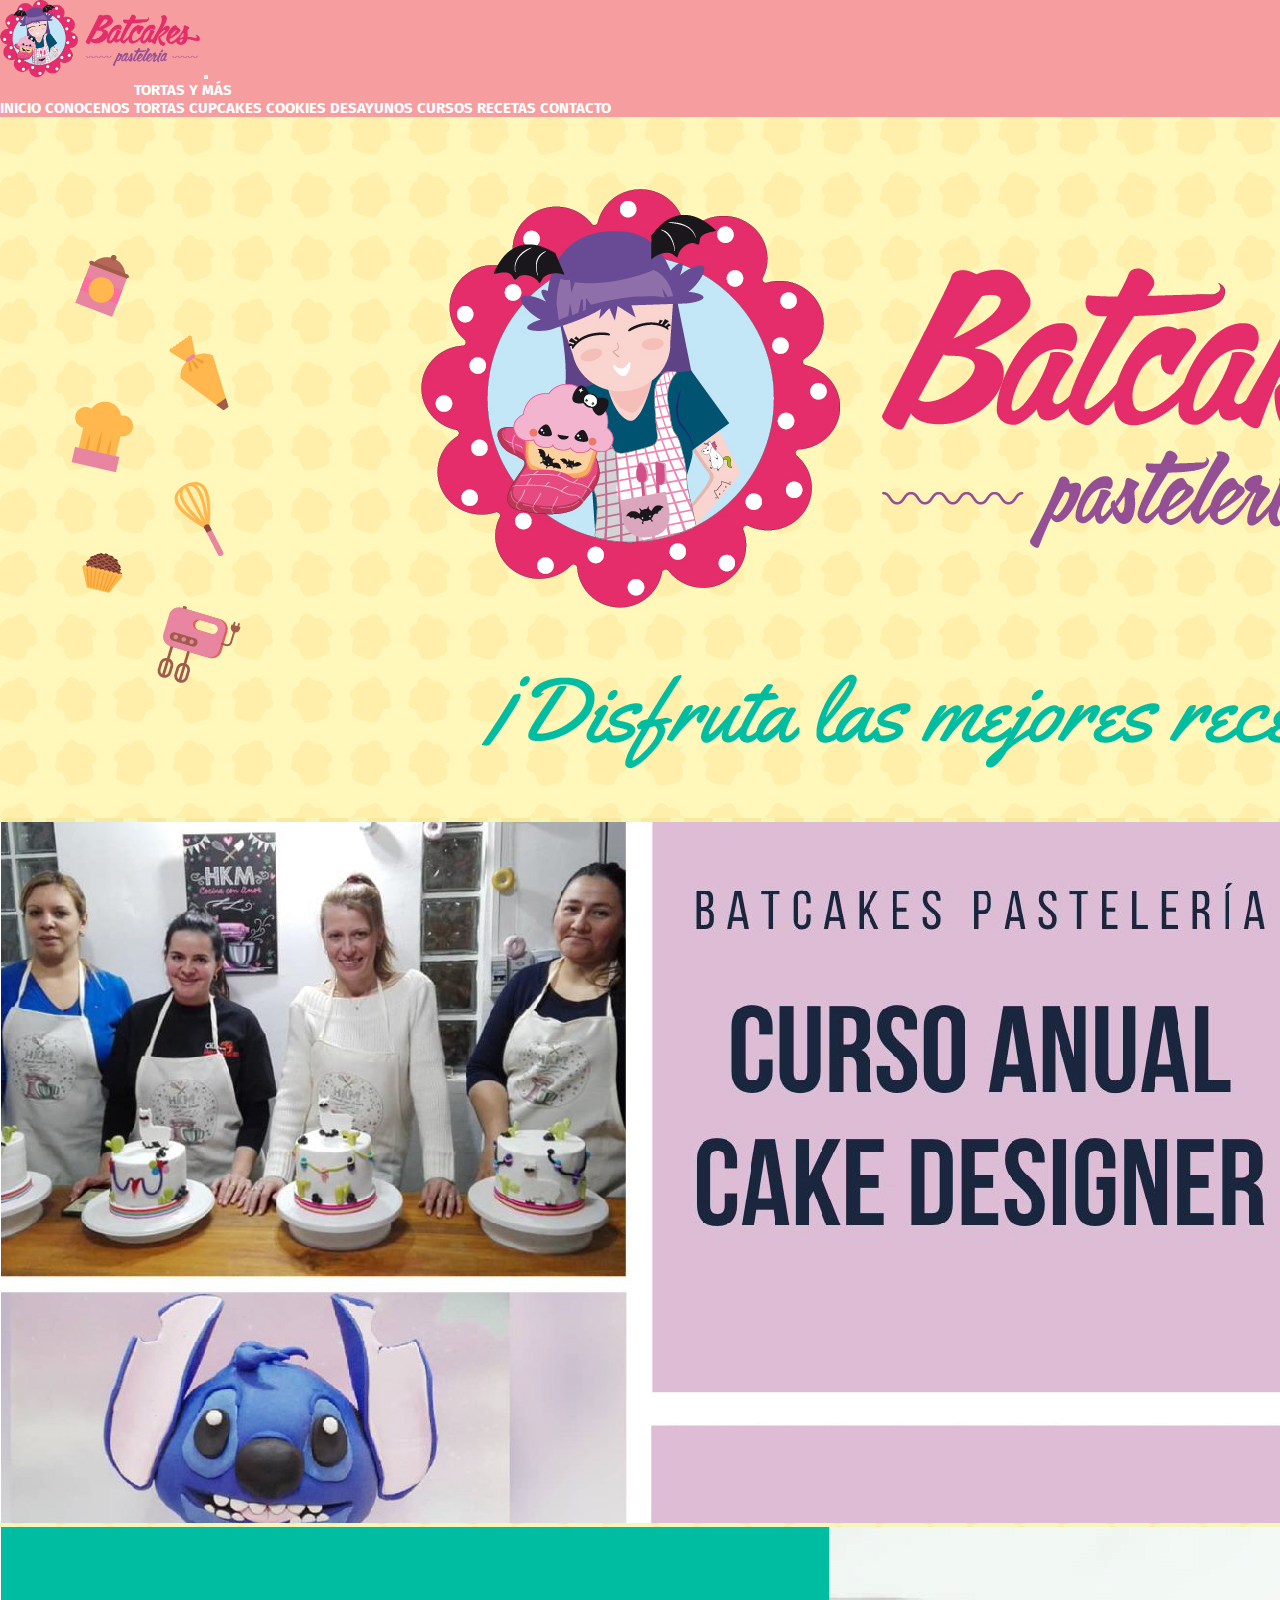
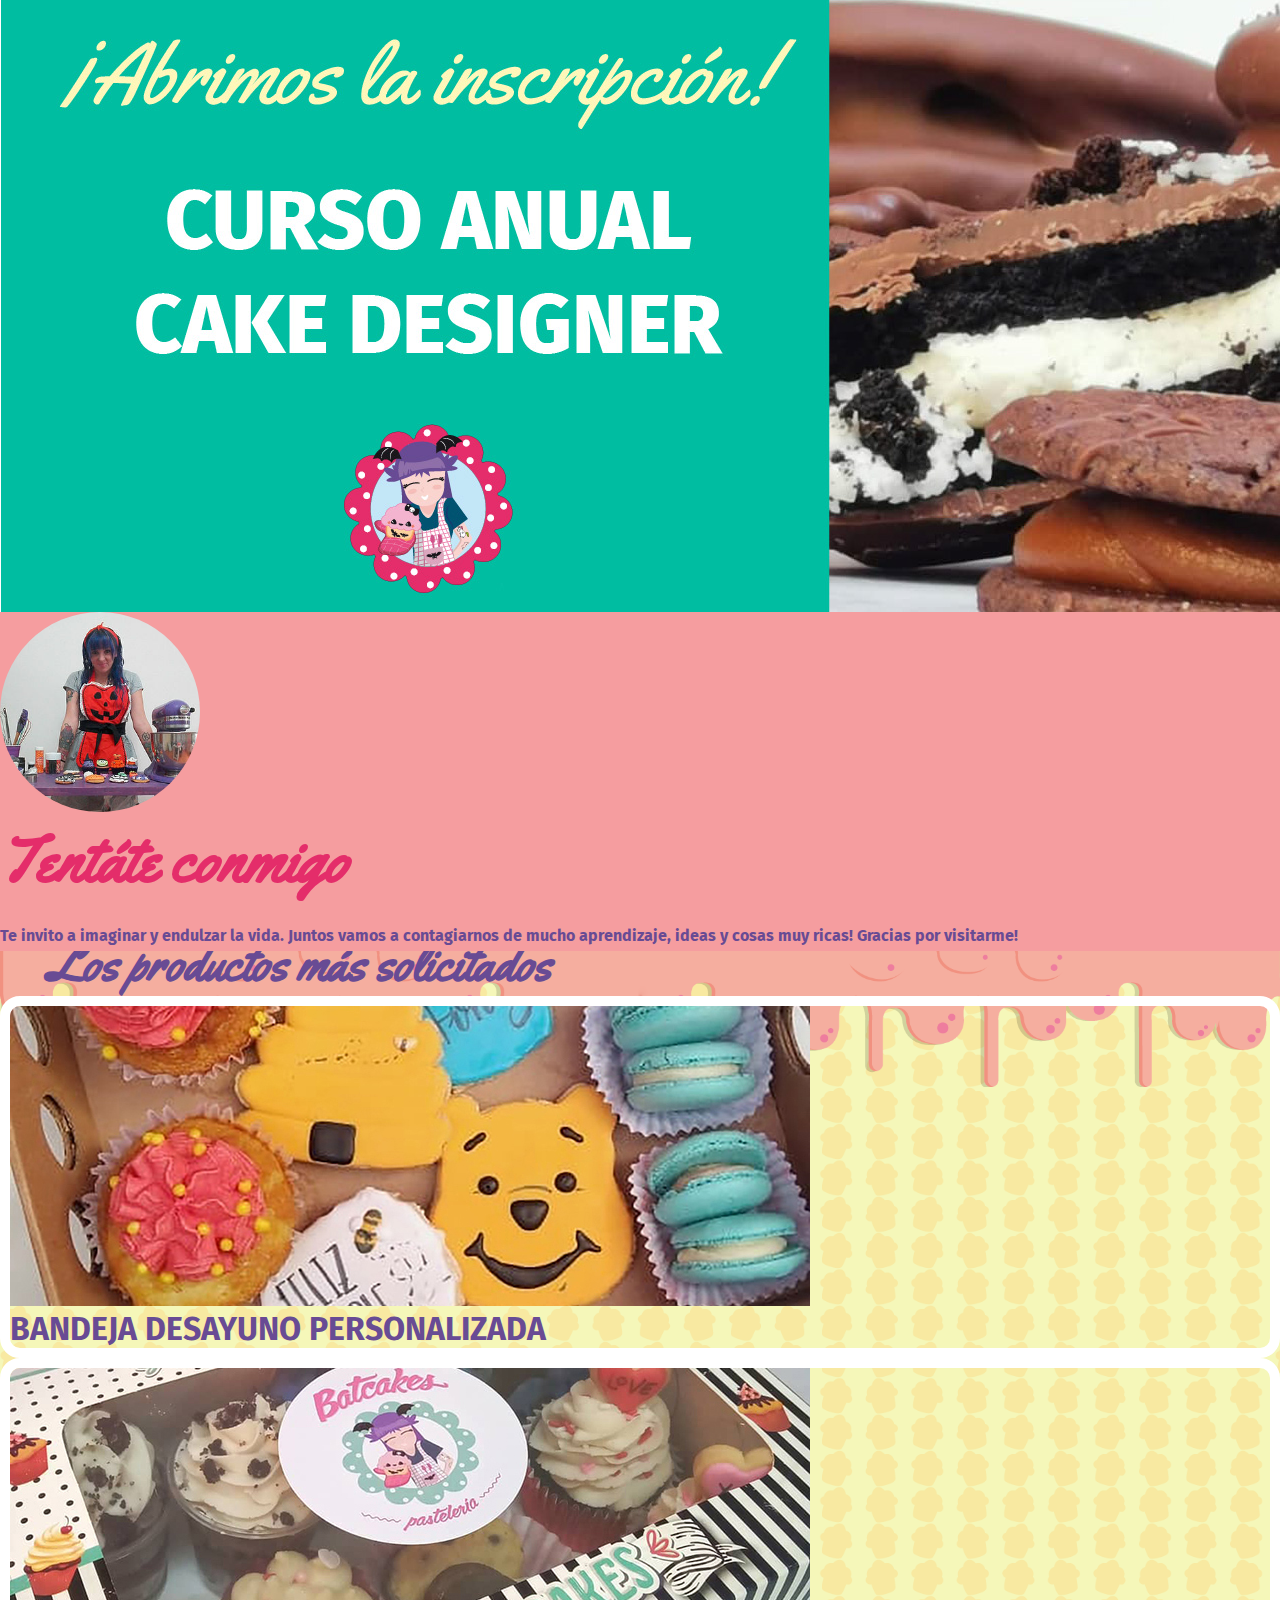
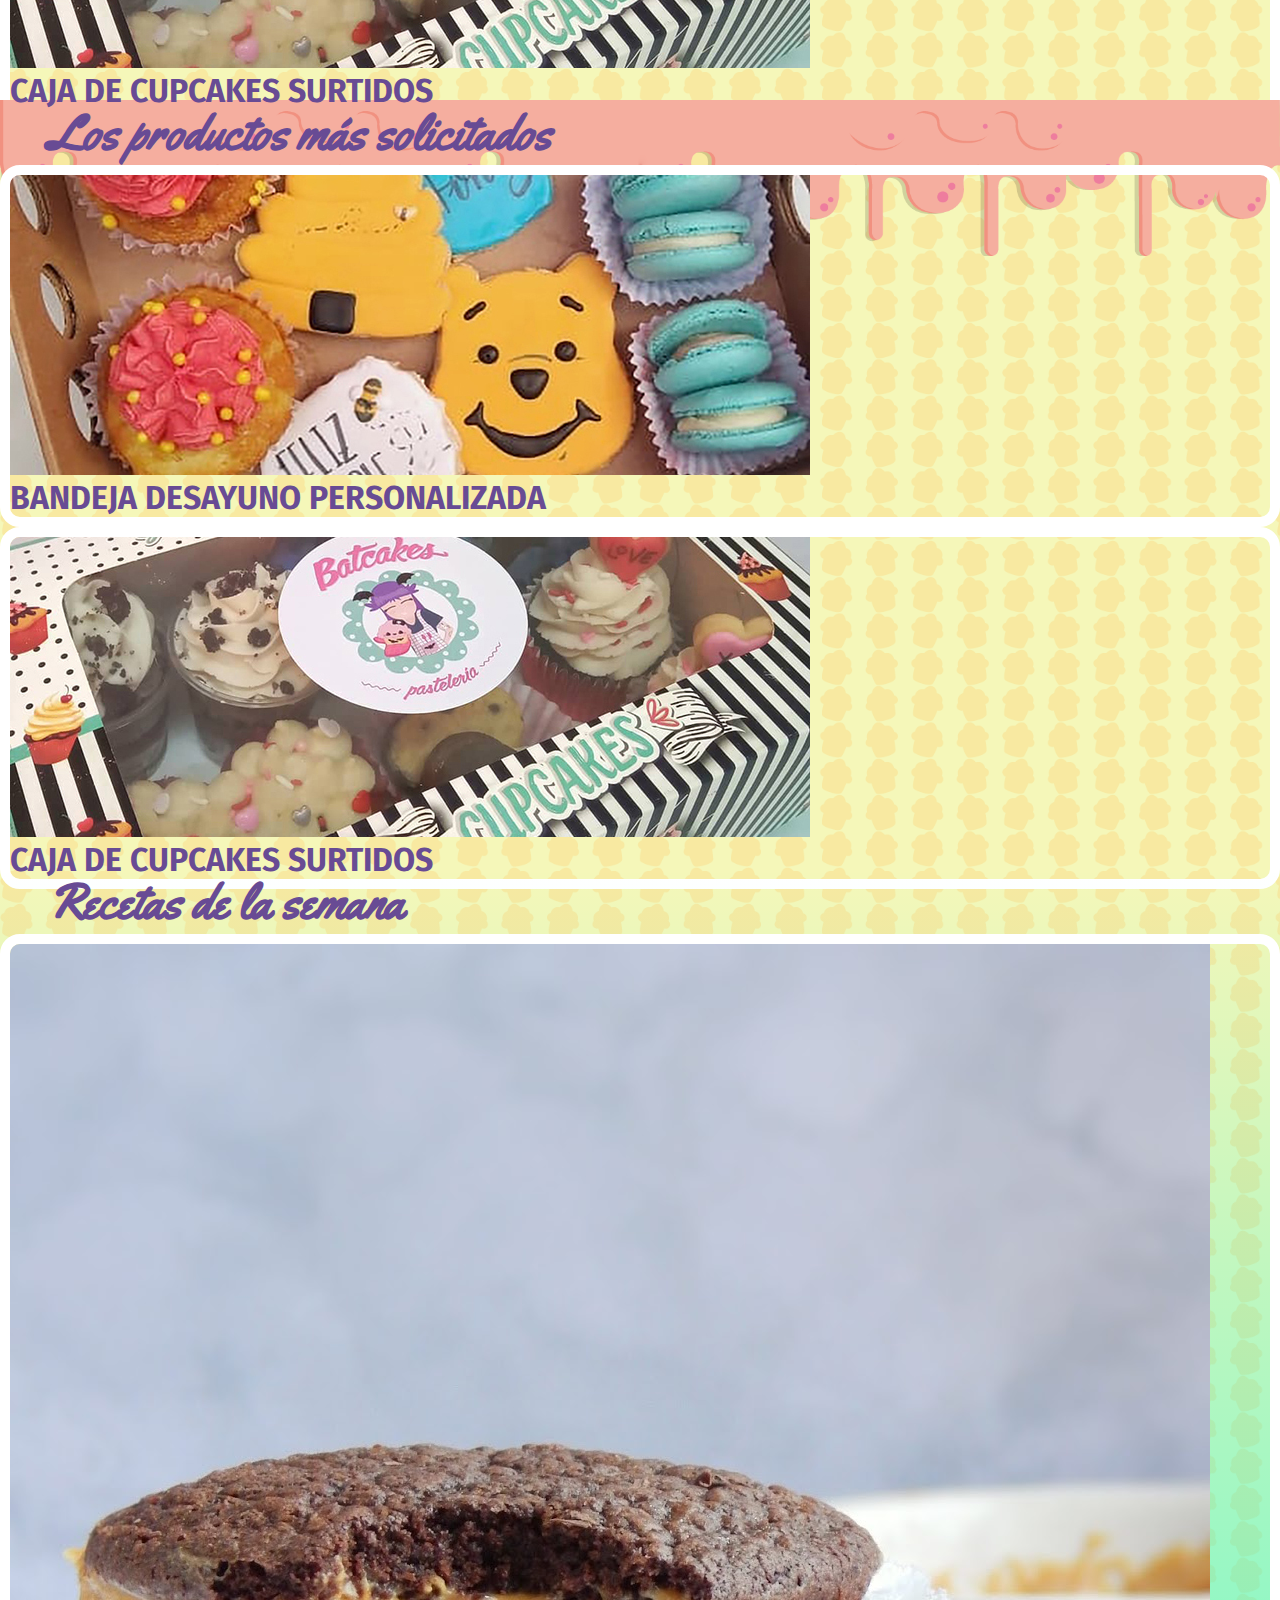
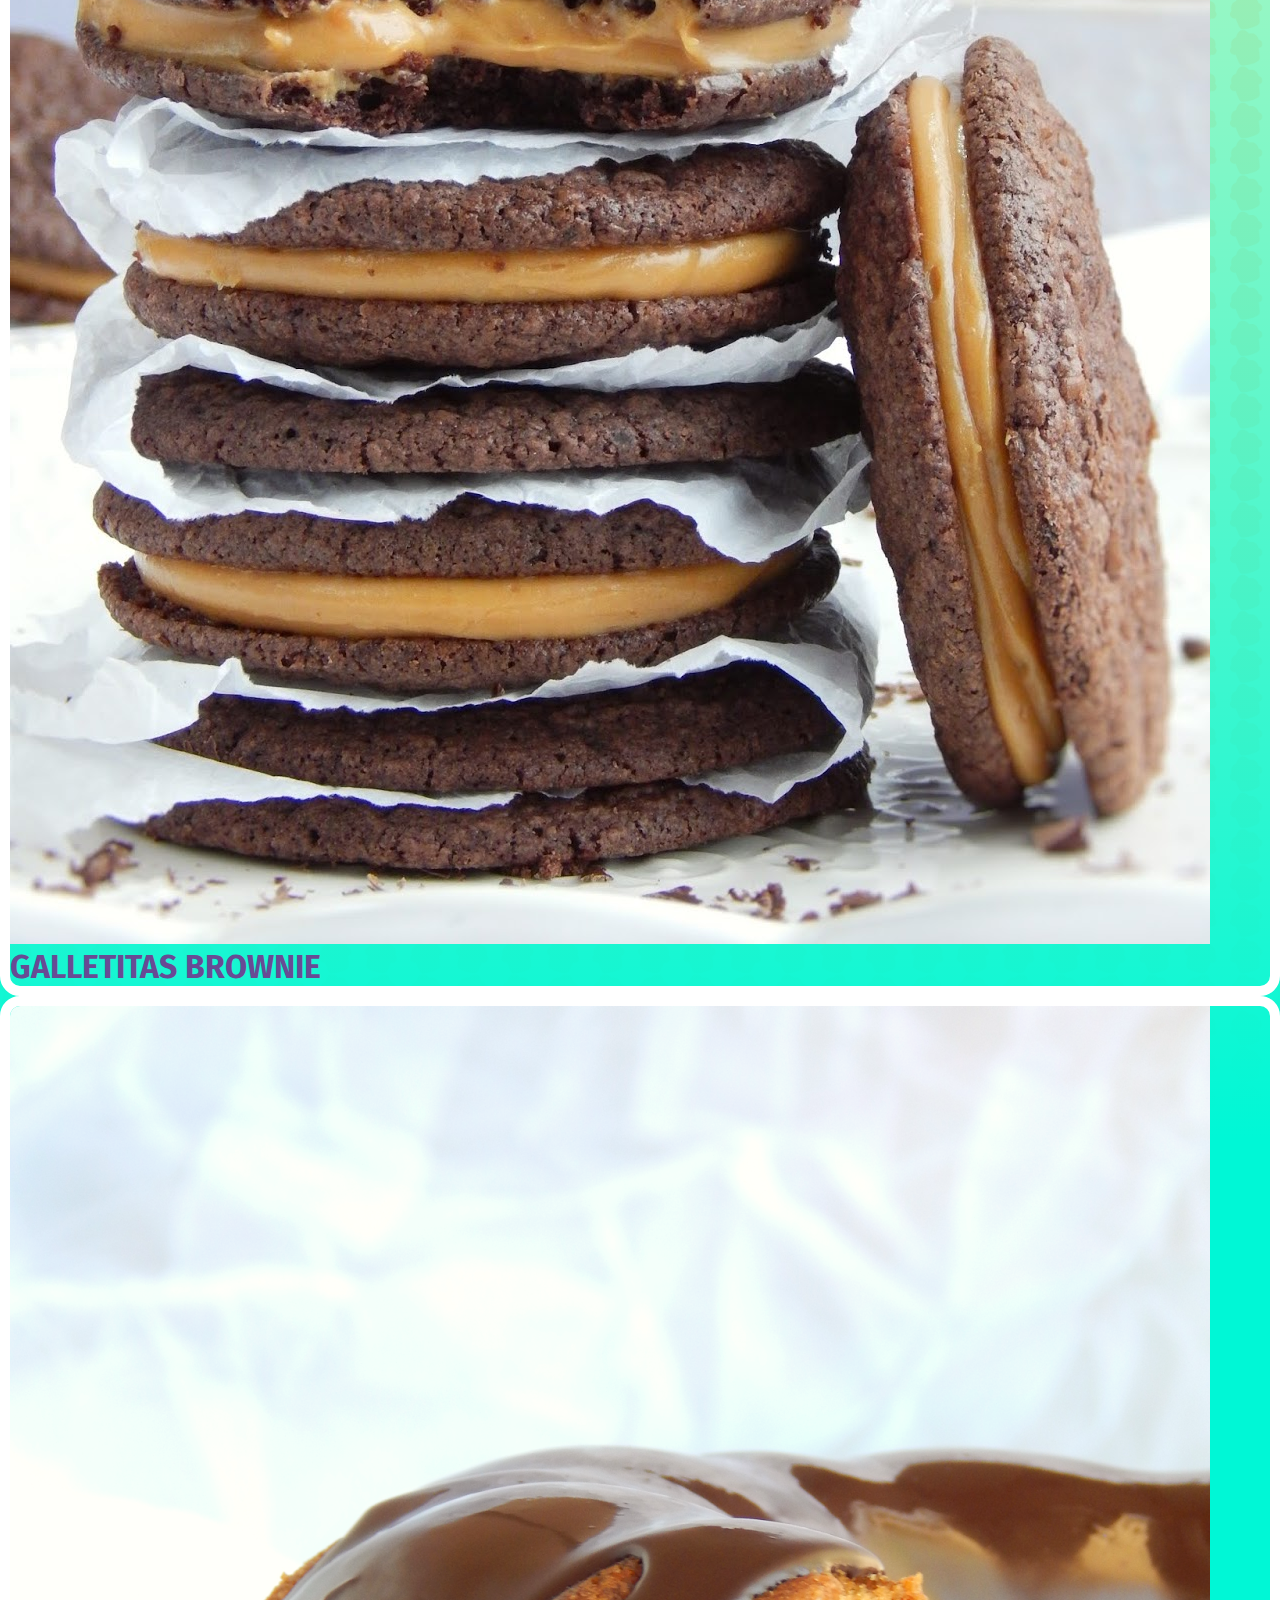
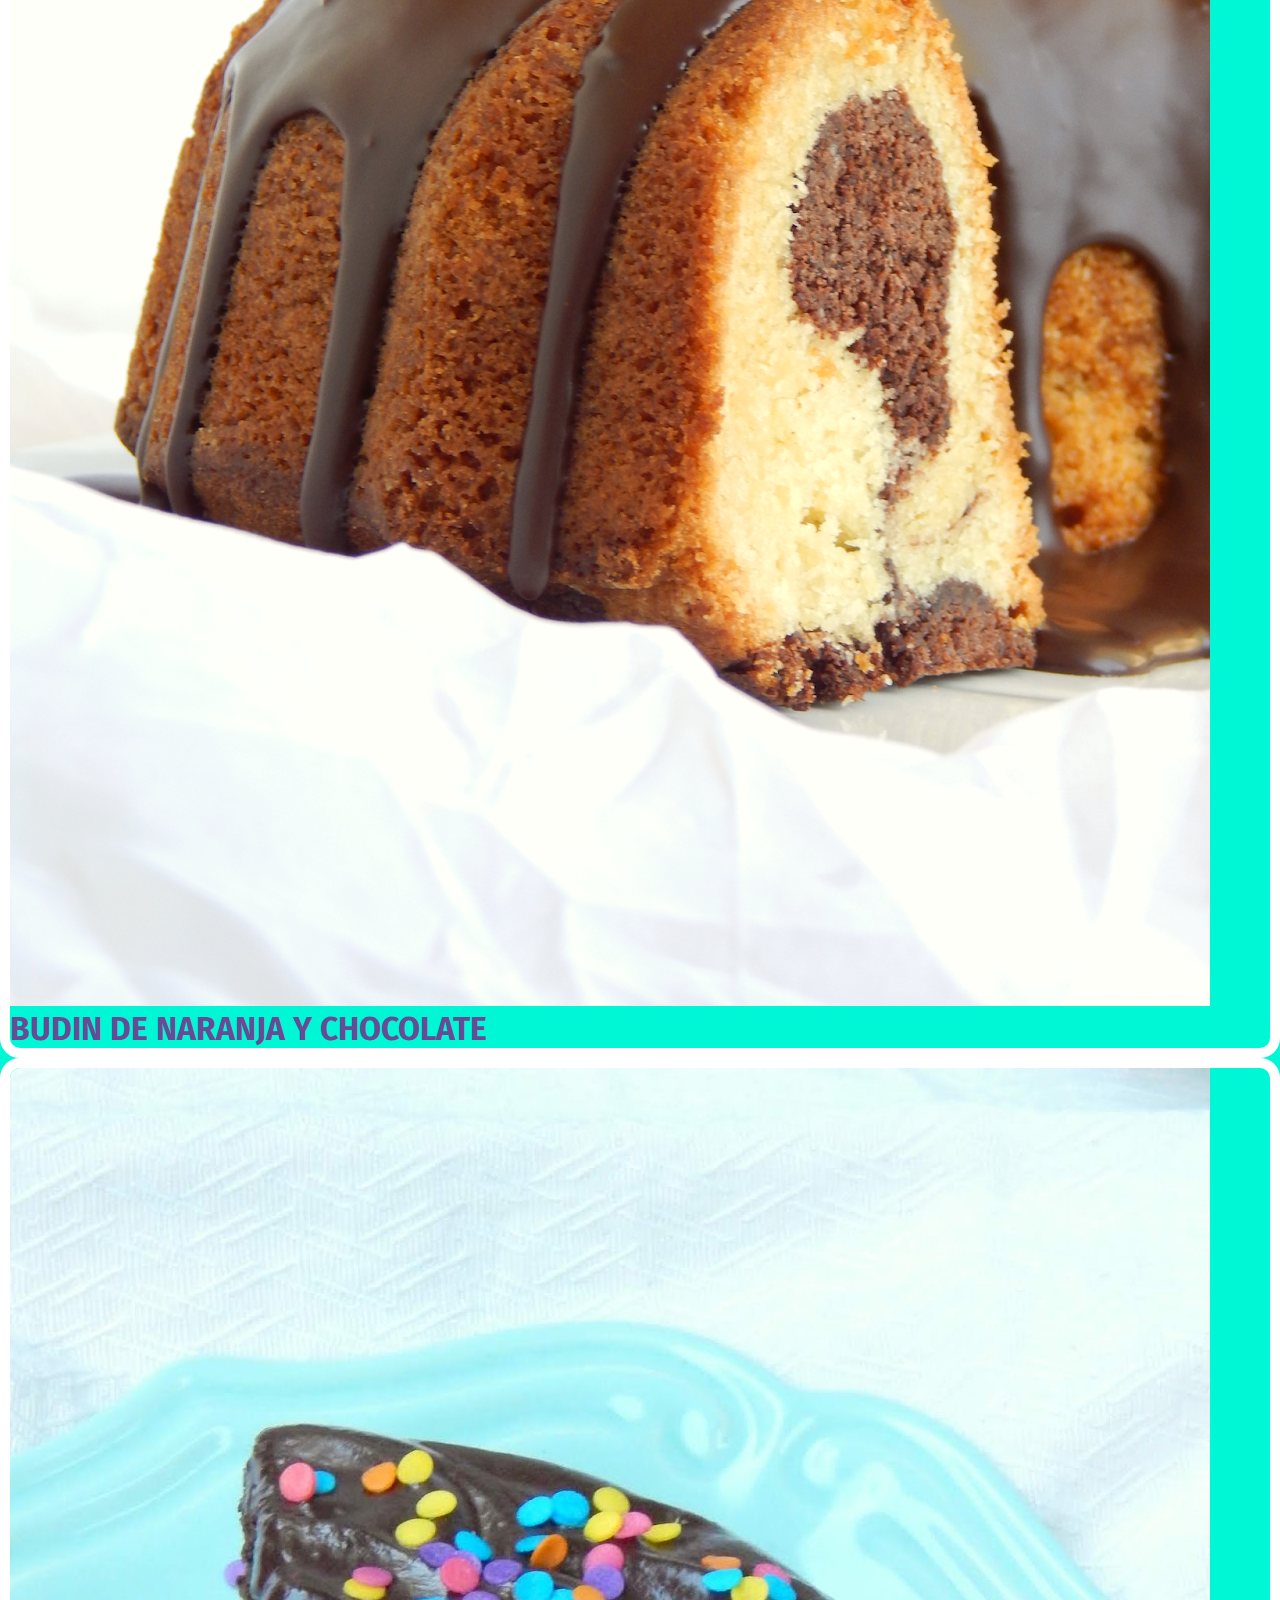
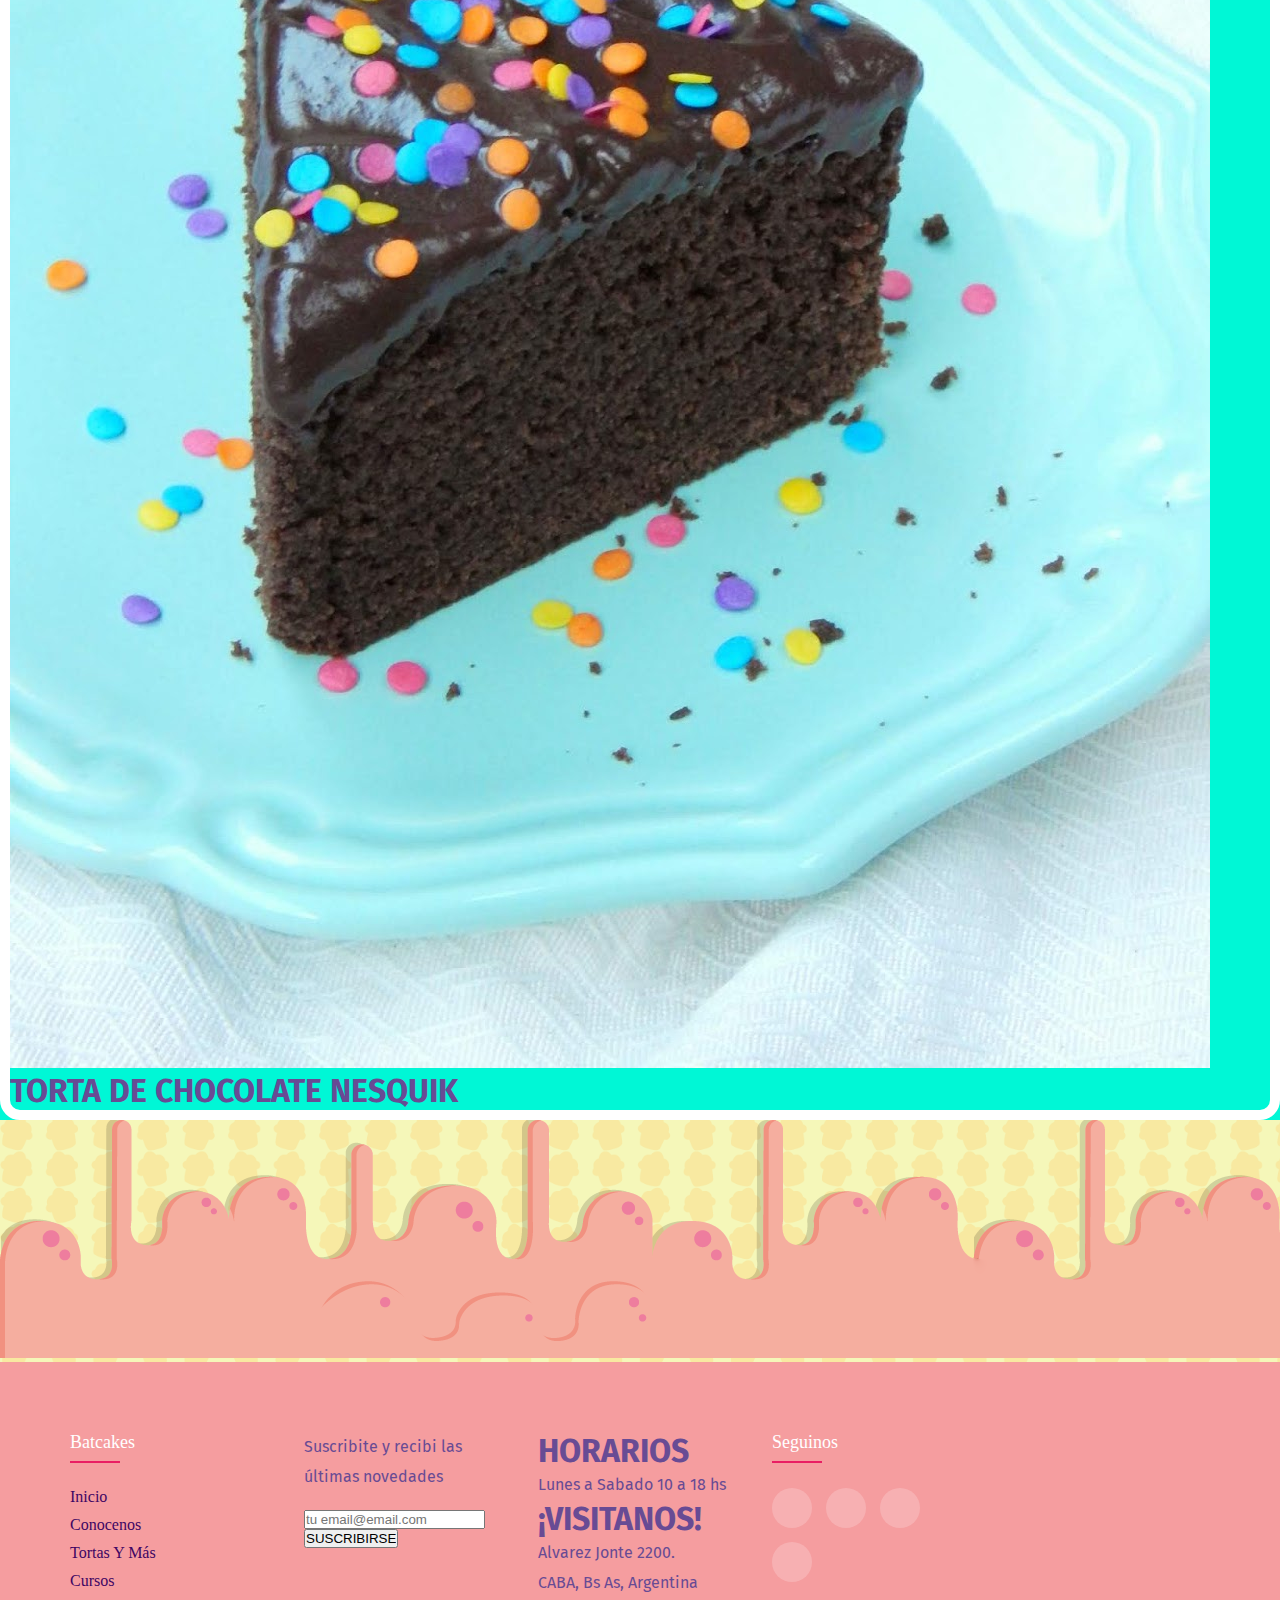
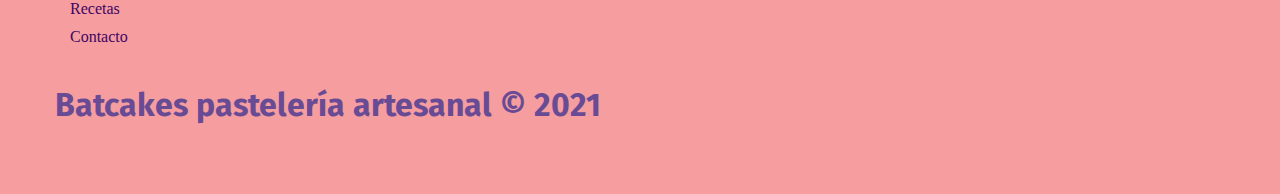
<file: index.html>
<!DOCTYPE html>
<html lang="es">

<head>

    <meta charset="UTF-8">
    <meta http-equiv="X-UA-Compatible" content="IE=edge">
    <meta name="viewport" content="width=device-width, initial-scale=1.0">

    <!-- Link css local -->
    <link rel="stylesheet" href="css/estilos.css">

    <!-- Bootstrap CSS -->
    <link href="https://cdn.jsdelivr.net/npm/bootstrap@5.0.2/dist/css/bootstrap.min.css" rel="stylesheet"
        integrity="sha384-EVSTQN3/azprG1Anm3QDgpJLIm9Nao0Yz1ztcQTwFspd3yD65VohhpuuCOmLASjC" crossorigin="anonymous">

    <!-- Link Google Fonts -->
    <link rel="preconnect" href="https://fonts.googleapis.com">
    <link rel="preconnect" href="https://fonts.gstatic.com" crossorigin>
    <link href="https://fonts.googleapis.com/css2?family=Fira+Sans:wght@400;600&family=Yellowtail&display=swap"
        rel="stylesheet">

    <!-- Fav icon (Icono en pesaña del navegador) -->
    <link rel="shortcut icon" href="img/fav_icon_batcakes.png" type="image/x-icon">

    <!-- CDN Fontawesome iconos -->
    <link rel="stylesheet" href="https://pro.fontawesome.com/releases/v5.10.0/css/all.css"
        integrity="sha384-AYmEC3Yw5cVb3ZcuHtOA93w35dYTsvhLPVnYs9eStHfGJvOvKxVfELGroGkvsg+p" crossorigin="anonymous" />

    <title>Batcakes Pastelería</title>

    <!-- SEO META -->
    <meta name="description" content="Nos dedicamos a endulzar la vida creando las tortas y postres más ricos, además de dar cursos y recetas para todos lo que quieran entrar en el mundo de la pastelería.">
    <meta name="keywords" content="batcakes, pastelería, tortas, cupcakes, cosas, ricas, dulces, chocolate, caramelo">
    <meta name="author" content="Tortas y pastelería artesanal">
    <meta name="title" content="Batcakes - Pastelería artesanal">

    <meta name="ROBOTS" content="INDEX, FOLLOW">
    <meta name="ROBOTS" content="ALL">
    <meta name="revisit-after" content="5 Days">
    <meta name="language" content="Spanish">
    <meta http-equiv="Content-Language" content="Es">
    <meta name="distribution" content="global">
    <meta name="city" content="Buenos Aires">
    <meta name="country" content="Argentina">
    <meta name="resource-type" content="Document">
    <meta name="doc-type" content="Web Page">

</head>

<body>

    <!--NAVBAR INICIO-->
    <nav class="navbar  navbar-expand-lg  p-3">

        <!--div contenedor-->
        <div class="container-fluid">

            <!--logo izq-->
            <a class="navbarLogo" href="index.html">
                <img src="img/logo_batcakes.png" alt="logo_batcakes" width="200">
            </a>

            <!--boton hamburguesa-->
            <button class="navbar-toggler" type="button" data-bs-toggle="collapse" data-bs-target="#navbarNavAltMarkup"
                aria-controls="navbarNavAltMarkup" aria-expanded="false" aria-label="Toggle navigation">
                <span class="navbar-toggler-icon"></span>
            </button>

            <div class="collapse navbar-collapse " id="navbarNavAltMarkup">

                <div class="navbar-nav ms-auto mb-2 mb-lg-0 text-center">

                    <ul class="navbar-nav ml-auto">

                        <li class="nav-item">
                            <a href="" class="nav-link">INICIO</a>
                        </li>

                        <li class="nav-item">
                            <a href="" class="nav-link">conocenos</a>
                        </li>

                        <li class="nav-item dropdown">

                            <a class="nav-link dropdown-toggle" href="#" id="navbarDropdown" role="button"
                                data-bs-toggle="dropdown" aria-expanded="false">
                                tortas y más
                            </a>

                            <ul class="dropdown-menu" aria-labelledby="navbarDropdown">

                                <li><a class="dropdown-item" href="#">tortas</a></li>

                                <li><a class="dropdown-item" href="#">cupcakes</a></li>

                                <li><a class="dropdown-item" href="#">cookies</a></li>

                                <li><a class="dropdown-item" href="#">desayunos</a></li>

                            </ul>

                        </li>

                        <!-- <li class="nav-item">
                            <a href="" class="nav-link">tortas y más</a>
                        </li> -->

                        <li class="nav-item">
                            <a href="" class="nav-link">cursos</a>
                        </li>

                        <li class="nav-item">
                            <a href="" class="nav-link">recetas</a>
                        </li>

                        <li class="nav-item">
                            <a href="" class="nav-link">contacto</a>
                        </li>

                    </ul>

                </div>

            </div>

        </div>

    </nav>
    <!--NAVBAR FIN-->

    <!--CARROUSEL INICIO-->
    <div id="carouselExampleSlidesOnly" class="carousel slide" data-bs-ride="carousel">
        <div class="carousel-inner">
            <div class="carousel-item active">
                <img src="img/slider_img01.jpg" class="d-block w-100" alt="...">
            </div>
            <div class="carousel-item">
                <img src="img/slider_img02.jpg" class="d-block w-100" alt="...">
            </div>
            <div class="carousel-item">
                <img src="img/slider_img03.jpg" class="d-block w-100" alt="...">
            </div>
        </div>
    </div>
    <!--CARROUSEL FIN-->


    <!--SECCION TENTATE-->
    <section id="ribbon" class="container-fluid">

        <div id="tentate" class="container w-50 pl-5 rounded">

            <div class="row align-items-center">

                <div class="col-sm p-1">
                    <img src="img/nosotros_01.jpg" class="fotoIntro mx-auto d-block" alt="">
                </div>

                <div class="col-sm p-1 text-start">
                    <h1 class="titu_intro"> Tentáte conmigo </h1>
                    <br>
                    <p class="texto_intro">
                        <span>Te invito a imaginar y endulzar la vida. Juntos vamos a contagiarnos de mucho aprendizaje,
                            ideas
                            y cosas muy ricas! Gracias por visitarme!</span>
                </div>

            </div>

        </div>

    </section>
    <!--FIN SECCION TENTATE-->

    <!--Productos destacados-->
    <section id="destacados">

        <div class="container-fluid p-5">

            <div class="row pt-5">
                <h2 class="text-start pb-3 pt-5">Los productos más solicitados</h2>
            </div>

            <div class="row">

                <div class="col-sm">
                    <div class="card w-70 card-border mb-5">
                        <img src="img/prod_masventa01.jpg" class="card-img-top" alt="...">
                        <div class="card-body">
                            <h3 class="card-text">BANDEJA DESAYUNO PERSONALIZADA</h3>
                        </div>
                    </div>
                </div>

                <div class="col-sm">
                    <div class="card w-70 card-border mb-5">
                        <img src="img/prod_masventa02.jpg" class="card-img-top" alt="...">
                        <div class="card-body">
                            <h3 class="card-text">CAJA DE CUPCAKES SURTIDOS</h3>
                        </div>
                    </div>
                </div>

            </div>

        </div>

    </section>

    <!--Productos destacados-->
    <section id="destacados">

        <div class="container-fluid p-5">

            <div class="row pt-5">
                <h2 class="text-start pb-3 pt-5">Los productos más solicitados</h2>
            </div>

            <div class="row">

                <div class="col-sm">
                    <div class="card w-70 card-border mb-5">
                        <img src="img/prod_masventa01.jpg" class="card-img-top" alt="...">
                        <div class="card-body">
                            <h3 class="card-text">BANDEJA DESAYUNO PERSONALIZADA</h3>
                        </div>
                    </div>
                </div>

                <div class="col-sm">
                    <div class="card w-70 card-border mb-5">
                        <img src="img/prod_masventa02.jpg" class="card-img-top" alt="...">
                        <div class="card-body">
                            <h3 class="card-text">CAJA DE CUPCAKES SURTIDOS</h3>
                        </div>
                    </div>
                </div>

            </div>

        </div>

    </section>
    
    <!--FIN Productos destacados-->

    <!--Recetas-->
    <section id="recetas">

        <div class="container-fluid p-5">

            <div class="row pt-5">
                <h2 class="text-start pb-3 pt-5">Recetas de la semana</h2>
            </div>

            <div class="row">

                <div class="col-sm">
                    <div class="card w-70 card-border mb-5">
                        <img src="img/index_receta_01.jpeg" class="card-img-top" alt="...">
                        <div class="card-body">
                            <h3 class="card-text">GALLETITAS BROWNIE</h3>
                        </div>
                    </div>
                </div>

                <div class="col-sm">
                    <div class="card w-70 card-border mb-5">
                        <img src="img/index_receta_02.png" class="card-img-top" alt="...">
                        <div class="card-body">
                            <h3 class="card-text">BUDIN DE NARANJA Y CHOCOLATE</h3>
                        </div>
                    </div>
                </div>

                <div class="col-sm">
                    <div class="card w-70 card-border mb-5">
                        <img src="img/index_receta_03.jpg" class="card-img-top" alt="...">
                        <div class="card-body">
                            <h3 class="card-text">TORTA DE CHOCOLATE NESQUIK</h3>
                        </div>
                    </div>
                </div>

            </div>

        </div>

    </section>
    <!--FIN Recetas-->

    <section class="container">
        <img src="img/bkgCaramelo.png" class="cierre" alt="">
    </section>

    <footer class="footer">
        <div class="container-footer">

            <div class="rowFoot">

                <div class="footer-col">
                    <h4>Batcakes</h4>
                    <ul>
                        <li> <a href="index.html" target="_blank"> Inicio </a> </li>
                        <li> <a href="paginas/nosotros.html" target="_blank"> Conocenos </a> </li>
                        <li> <a href="paginas/productos.html" target="_blank"> Tortas y más </a> </li>
                        <li> <a href="paginas/cursos.html" target="_blank"> Cursos </a> </li>
                        <li> <a href="paginas/recetas.html" target="_blank"> Recetas </a> </li>
                        <li> <a href="paginas/contacto.html" target="_blank"> Contacto </a> </li>
                    </ul>
                </div>

                <div class="footer-col">
                    <form action="enviar.php" method="post" enctype="application/x-www-form-urlencoded">
                        <p>Suscribite y recibi las últimas novedades</p>
                        <br>
                        <input type="email" placeholder="tu email@email.com">
                        <br>
                        <input type="submit" value="SUSCRIBIRSE">
                    </form>
                </div>

                <div class="footer-col">
                    <h3>Horarios</h3>
                    <p> Lunes a Sabado
                        10 a 18 hs</p>

                    <h3>¡Visitanos!</h3>
                    <p> Alvarez Jonte 2200. </p>
                    <p> CABA, Bs As, Argentina </p>
                </div>

                <div class="footer-col">
                    <h4>Seguinos</h4>
                    <div class="social-links">
                        <a href="#"><i class="fab fa-facebook-f"></i></a>
                        <a href="#"><i class="fab fa-twitter"></i></a>
                        <a href="#"><i class="fab fa-instagram"></i></a>
                        <a href="#"><i class="fab fa-linkedin-in"></i></a>
                    </div>
                </div>

                <div class="footer-col">
                    <iframe
                        src="https://www.google.com/maps/embed?pb=!1m18!1m12!1m3!1d3283.720958099582!2d-58.476170157116755!3d-34.611216973577136!2m3!1f0!2f0!3f0!3m2!1i1024!2i768!4f13.1!3m3!1m2!1s0x95bcc9fb2ce92301%3A0x4c90fa59de78e3a5!2sGral.%20Jos%C3%A9%20Gervasio%20Artigas%201800-1700%2C%20C1416AKP%20CABA!5e0!3m2!1ses!2sar!4v1624315947583!5m2!1ses!2sar"
                        width="250" height="250" style="border:0;" allowfullscreen="" loading="lazy">
                    </iframe>
                </div>

                <div class="rowFoot align-items-center">
                    <div>
                        <h6>Batcakes pastelería artesanal © 2021</h6>
                    </div>

                </div>

            </div>

        </div>
        
    </footer>


    <!-- Option 1: Bootstrap Bundle with Popper -->
    <script src="https://cdn.jsdelivr.net/npm/bootstrap@5.0.2/dist/js/bootstrap.bundle.min.js"
        integrity="sha384-MrcW6ZMFYlzcLA8Nl+NtUVF0sA7MsXsP1UyJoMp4YLEuNSfAP+JcXn/tWtIaxVXM"
        crossorigin="anonymous"></script>
</body>

</html>
</file>
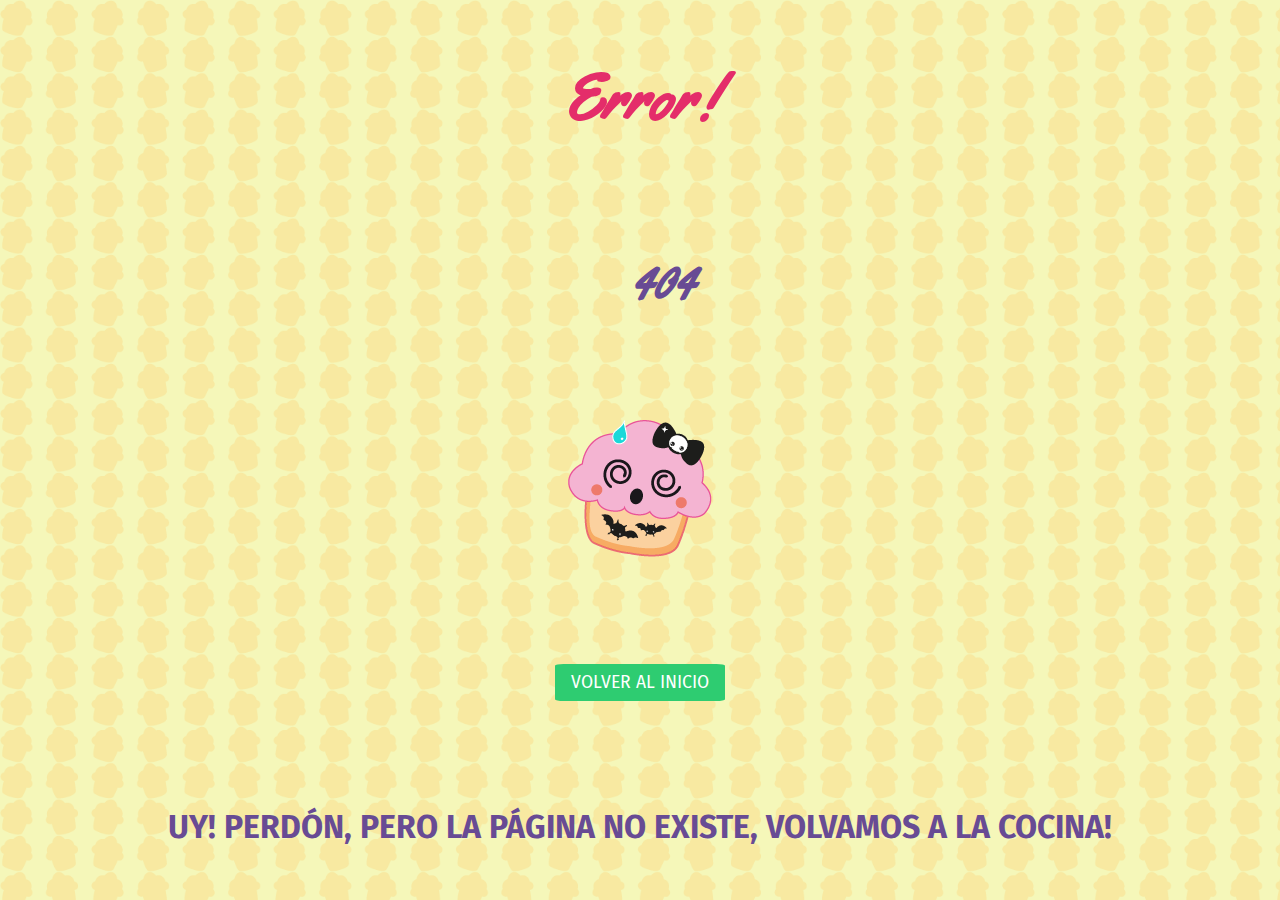
<file: paginas/error404.html>
<!DOCTYPE html>
<html lang="en">
<head>
    <meta charset="UTF-8">
    <meta http-equiv="X-UA-Compatible" content="IE=edge">
    <meta name="viewport" content="width=device-width, initial-scale=1.0">

    <!-- Link css local -->
    <link rel="stylesheet" href="../css/estilos.css">

    <!-- Bootstrap CSS -->
    <link href="https://cdn.jsdelivr.net/npm/bootstrap@5.0.2/dist/css/bootstrap.min.css" rel="stylesheet"
        integrity="sha384-EVSTQN3/azprG1Anm3QDgpJLIm9Nao0Yz1ztcQTwFspd3yD65VohhpuuCOmLASjC" crossorigin="anonymous">

    <!-- Link Google Fonts -->
    <link rel="preconnect" href="https://fonts.googleapis.com">
    <link rel="preconnect" href="https://fonts.gstatic.com" crossorigin>
    <link href="https://fonts.googleapis.com/css2?family=Fira+Sans:wght@400;600&family=Yellowtail&display=swap"
        rel="stylesheet">

    <!-- Fav icon (Icono en pesaña del navegador) -->
    <link rel="shortcut icon" href="../img/fav_icon_batcakes.png" type="image/x-icon">

    <!-- CDN Fontawesome iconos -->
    <link rel="stylesheet" href="https://pro.fontawesome.com/releases/v5.10.0/css/all.css"
        integrity="sha384-AYmEC3Yw5cVb3ZcuHtOA93w35dYTsvhLPVnYs9eStHfGJvOvKxVfELGroGkvsg+p" crossorigin="anonymous" />

    <title>Batcakes - ERROR 404</title>

    <!-- SEO META -->
    <meta name="description" content="Nos dedicamos a endulzar la vida creando las tortas y postres más ricos, además de dar cursos y recetas para todos lo que quieran entrar en el mundo de la pastelería.">
    <meta name="keywords" content="eror, perdido, búsqueda, 404, batcakes, pastelería, tortas, cupcakes, cosas, ricas, dulces, chocolate, caramelo">
    <meta name="author" content="Tortas y pastelería artesanal">
    <meta name="title" content="Batcakes - ERROR 404">

    <meta name="ROBOTS" content="INDEX, FOLLOW">
    <meta name="ROBOTS" content="ALL">
    <meta name="revisit-after" content="5 Days">
    <meta name="language" content="Spanish">
    <meta http-equiv="Content-Language" content="Es">
    <meta name="distribution" content="global">
    <meta name="city" content="Buenos Aires">
    <meta name="country" content="Argentina">
    <meta name="resource-type" content="Document">
    <meta name="doc-type" content="Web Page">
</head>

<body>
    <main class="main_error" >
        <h1>Error!</h1>

        <h2>404</h2>

        <img src="../img/bat_error.png" alt="cupcake_error404" class="img_error">

        <a href="../index.html" class="a_error">volver al inicio</a>

        <h3>Uy! perdón, pero la página no existe, volvamos a la cocina!</h3>
        
    </main>
</body>
</html>
</file>
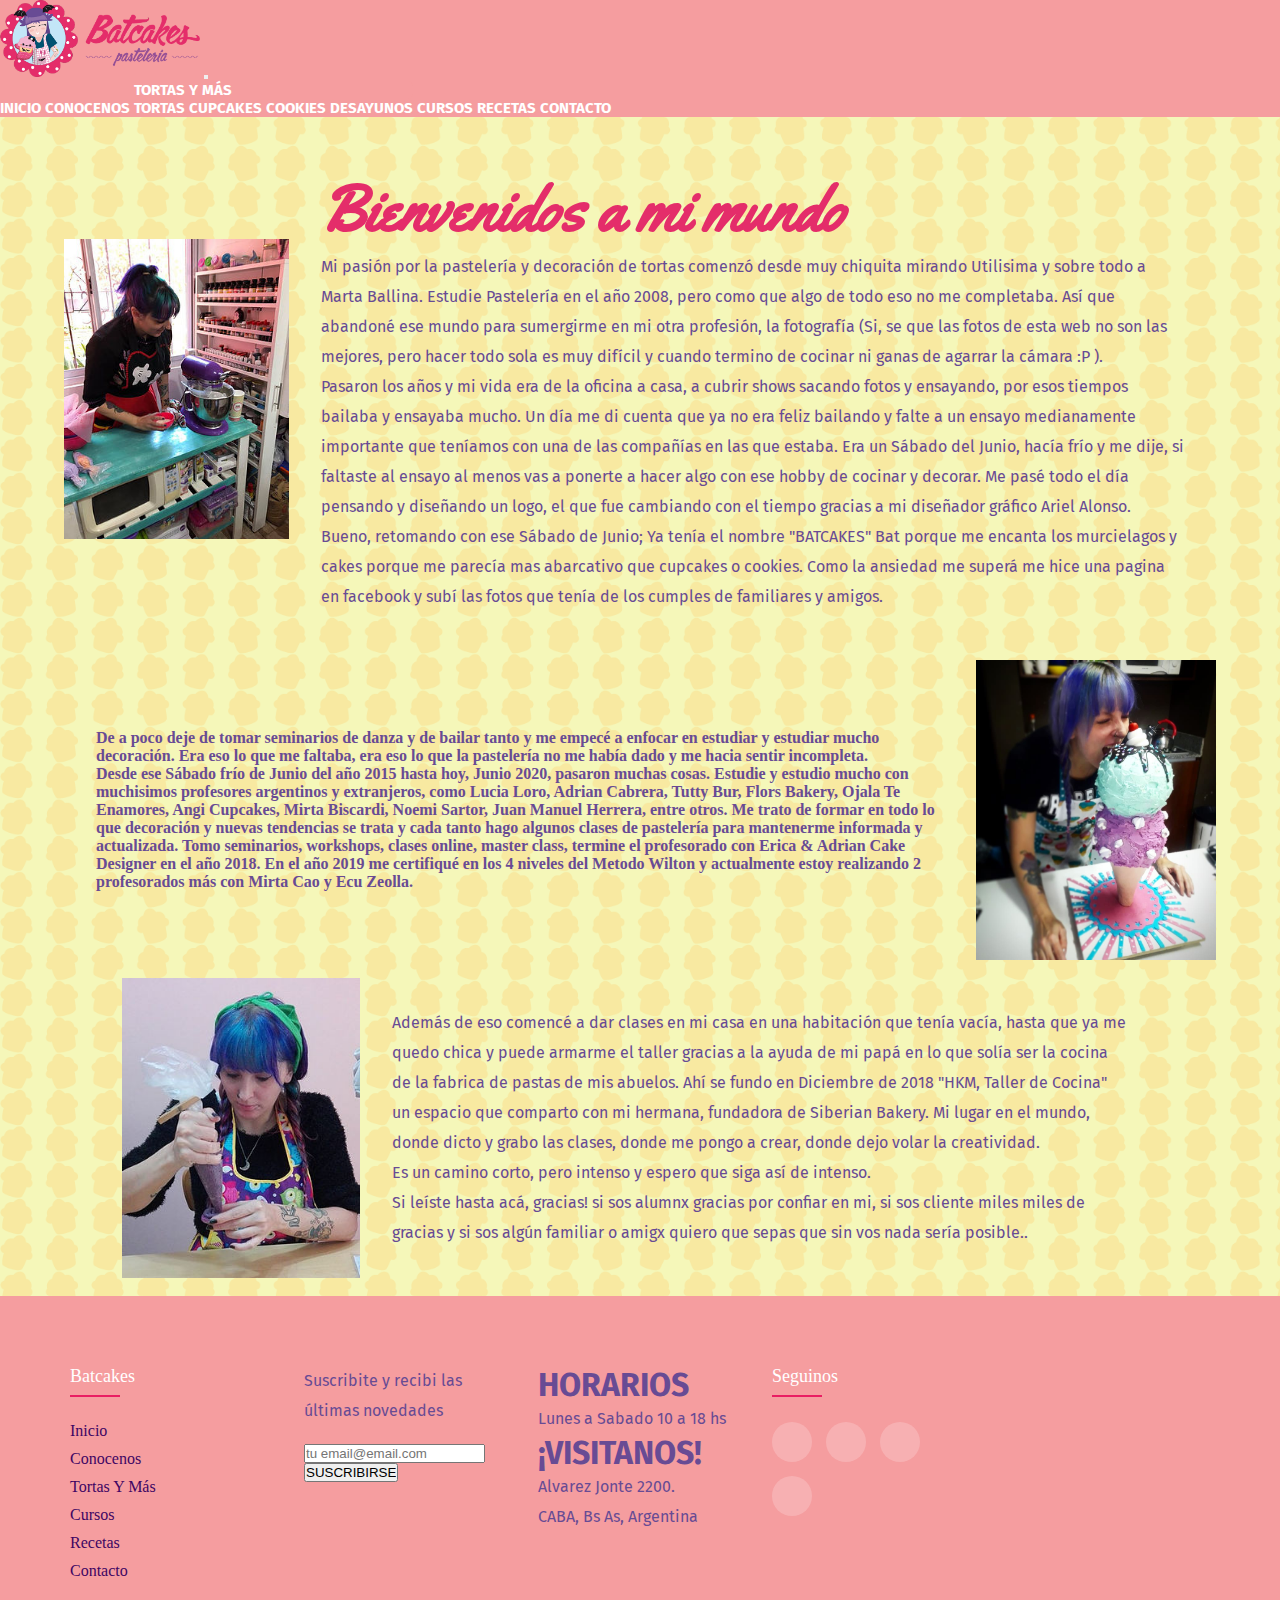
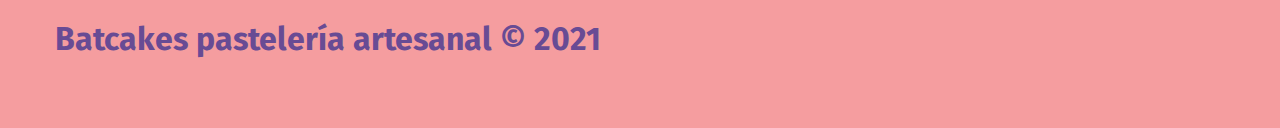
<file: paginas/nosotros.html>
<!DOCTYPE html>
<html lang="es">

<head>

	<meta charset="UTF-8">
    <meta http-equiv="X-UA-Compatible" content="IE=edge">
    <meta name="viewport" content="width=device-width, initial-scale=1.0">

    <!-- Link css local -->
    <link rel="stylesheet" href="../css/estilos.css">

    <!-- Bootstrap CSS -->
    <link href="https://cdn.jsdelivr.net/npm/bootstrap@5.0.2/dist/css/bootstrap.min.css" rel="stylesheet"
        integrity="sha384-EVSTQN3/azprG1Anm3QDgpJLIm9Nao0Yz1ztcQTwFspd3yD65VohhpuuCOmLASjC" crossorigin="anonymous">

    <!-- Link Google Fonts -->
    <link rel="preconnect" href="https://fonts.googleapis.com">
    <link rel="preconnect" href="https://fonts.gstatic.com" crossorigin>
    <link href="https://fonts.googleapis.com/css2?family=Fira+Sans:wght@400;600&family=Yellowtail&display=swap"
        rel="stylesheet">

    <!-- Fav icon (Icono en pesaña del navegador) -->
    <link rel="shortcut icon" href="../img/fav_icon_batcakes.png" type="image/x-icon">

    <!-- CDN Fontawesome iconos -->
    <link rel="stylesheet" href="https://pro.fontawesome.com/releases/v5.10.0/css/all.css"
        integrity="sha384-AYmEC3Yw5cVb3ZcuHtOA93w35dYTsvhLPVnYs9eStHfGJvOvKxVfELGroGkvsg+p" crossorigin="anonymous" />

    <title>Batcakes Pastelería - Nosotros</title>

    <!-- SEO META -->
    <meta name="description" content="Nos dedicamos a endulzar la vida creando las tortas y postres más ricos, además de dar cursos y recetas para todos lo que quieran entrar en el mundo de la pastelería.">
    <meta name="keywords" content="nosotros, historia, batcakes, pastelería, tortas, cupcakes, cosas, ricas, dulces, chocolate, caramelo">
    <meta name="author" content="Tortas y pastelería artesanal">
    <meta name="title" content="Batcakes - Nosotros">

    <meta name="ROBOTS" content="INDEX, FOLLOW">
    <meta name="ROBOTS" content="ALL">
    <meta name="revisit-after" content="5 Days">
    <meta name="language" content="Spanish">
    <meta http-equiv="Content-Language" content="Es">
    <meta name="distribution" content="global">
    <meta name="city" content="Buenos Aires">
    <meta name="country" content="Argentina">
    <meta name="resource-type" content="Document">
    <meta name="doc-type" content="Web Page">

</head>

<body>

	<!--NAVBAR INICIO-->
	<nav class="navbar  navbar-expand-lg  p-3">

		<!--div contenedor-->
		<div class="container-fluid">

			<!--logo izq-->
			<a class="navbarLogo" href="index.html">
				<img src="../img/logo_batcakes.png" alt="logo_batcakes" width="200">
			</a>

			<!--boton hamburguesa-->
			<button class="navbar-toggler" type="button" data-bs-toggle="collapse" data-bs-target="#navbarNavAltMarkup"
				aria-controls="navbarNavAltMarkup" aria-expanded="false" aria-label="Toggle navigation">
				<span class="navbar-toggler-icon"></span>
			</button>

			<div class="collapse navbar-collapse " id="navbarNavAltMarkup">

				<div class="navbar-nav ms-auto mb-2 mb-lg-0 text-center">

					<ul class="navbar-nav ml-auto">

						<li class="nav-item">
							<a href="" class="nav-link">INICIO</a>
						</li>

						<li class="nav-item">
							<a href="" class="nav-link">conocenos</a>
						</li>

						<li class="nav-item dropdown">

							<a class="nav-link dropdown-toggle" href="#" id="navbarDropdown" role="button"
								data-bs-toggle="dropdown" aria-expanded="false">
								tortas y más
							</a>

							<ul class="dropdown-menu" aria-labelledby="navbarDropdown">

								<li><a class="dropdown-item" href="#">tortas</a></li>

								<li><a class="dropdown-item" href="#">cupcakes</a></li>

								<li><a class="dropdown-item" href="#">cookies</a></li>

								<li><a class="dropdown-item" href="#">desayunos</a></li>

							</ul>

						</li>

						<!-- <li class="nav-item">
								<a href="" class="nav-link">tortas y más</a>
							</li> -->

						<li class="nav-item">
							<a href="" class="nav-link">cursos</a>
						</li>

						<li class="nav-item">
							<a href="" class="nav-link">recetas</a>
						</li>

						<li class="nav-item">
							<a href="" class="nav-link">contacto</a>
						</li>

					</ul>

				</div>

			</div>

		</div>

	</nav>
	<!--NAVBAR FIN-->

	<main>

		<section class="nosotros">

			<article class="nosotros__art">

				<img src="../img/nosotros_02.jpg" alt="">

				<div class="nosotros__art--txt">
					<h1>Bienvenidos a mi mundo</h1>
					<p>Mi pasión por la pastelería y decoración de tortas comenzó desde muy chiquita mirando Utilisima y
						sobre todo a Marta Ballina.
						Estudie Pastelería en el año 2008, pero como que algo de todo eso no me completaba.
						Así que abandoné ese mundo para sumergirme en mi otra profesión, la fotografía (Si, se que las
						fotos
						de esta web no son las mejores, pero hacer todo sola es muy difícil y cuando termino de cocinar
						ni
						ganas de agarrar la cámara :P ).
						​<br>
						Pasaron los años y mi vida era de la oficina a casa, a cubrir shows sacando fotos y ensayando,
						por
						esos tiempos bailaba y ensayaba mucho.
						Un día me di cuenta que ya no era feliz bailando y falte a un ensayo medianamente importante que
						teníamos con una de las compañías en las que estaba. Era un Sábado del Junio, hacía frío y me
						dije,
						si faltaste al ensayo al menos vas a ponerte a hacer algo con ese hobby de cocinar y decorar. Me
						pasé
						todo el día pensando y diseñando un logo, el que fue cambiando con el tiempo gracias a mi
						diseñador
						gráfico Ariel Alonso. Bueno, retomando con ese Sábado de Junio; Ya tenía el nombre "BATCAKES"
						Bat porque me
						encanta los murcielagos y cakes porque me parecía mas abarcativo que cupcakes o cookies. Como la
						ansiedad me superá me hice una pagina en facebook y subí las fotos que tenía de los cumples de
						familiares y amigos.</p>
				</div>

			</article>

			<article class="nosotros__art reverse">

				<img src="../img/nosotros_03.jpg" alt="">

				<div class="nosotros__art--txt">
					<span>De a poco deje de tomar seminarios de danza y de bailar tanto y me empecé a enfocar en estudiar y
						estudiar mucho decoración.
						Era eso lo que me faltaba, era eso lo que la pastelería no me había dado y me hacia sentir
						incompleta.
						<br>
						Desde ese Sábado frío de Junio del año 2015 hasta hoy, Junio 2020, pasaron muchas cosas.
						Estudie y estudio mucho con muchisimos profesores argentinos y extranjeros, como Lucia Loro,
						Adrian
						Cabrera, Tutty Bur, Flors Bakery, Ojala Te Enamores, Angi Cupcakes, Mirta Biscardi, Noemi
						Sartor,
						Juan Manuel Herrera,
						entre otros.
						Me trato de formar en todo lo que decoración y nuevas tendencias se trata y cada tanto hago
						algunos
						clases de pastelería para mantenerme informada y actualizada. Tomo seminarios, workshops, clases
						online, master
						class, termine el profesorado con Erica & Adrian Cake Designer en el año 2018.
						En el año 2019 me certifiqué en los 4 niveles del Metodo Wilton y actualmente estoy realizando 2
						profesorados más con Mirta Cao y Ecu Zeolla.
					</span>
				</div>

			</article>

			<section class="nosotros">

				<article class="nosotros__art">

					<img src="../img/nosotros_04.jpg" alt="">

					<div class="nosotros__art--txt">
						<p>Además de eso comencé a dar clases en mi casa en una habitación que tenía vacía, hasta que ya
							me
							quedo
							chica y puede armarme el taller gracias a la ayuda de mi papá en lo que solía ser la cocina
							de la
							fabrica de pastas de
							mis abuelos.
							Ahí se fundo en Diciembre de 2018 "HKM, Taller de Cocina" un espacio que comparto con mi
							hermana,
							fundadora de Siberian Bakery.
							Mi lugar en el mundo, donde dicto y grabo las clases, donde me pongo a crear, donde dejo
							volar la
							creatividad.
							​<br>
							Es un camino corto, pero intenso y espero que siga así de intenso.
							<br>
							Si leíste hasta acá, gracias! si sos alumnx gracias por confiar en mi, si sos cliente miles
							miles de
							gracias y si sos algún familiar o amigx quiero que sepas que sin vos nada sería posible..
						</p>

					</div>

				</article>

			</section>


		</section>


	</main>






	<footer class="footer">
		<div class="container-footer">

			<div class="rowFoot">

				<div class="footer-col">
					<h4>Batcakes</h4>
					<ul>
						<li> <a href="index.html" target="_blank"> Inicio </a> </li>
						<li> <a href="paginas/nosotros.html" target="_blank"> Conocenos </a> </li>
						<li> <a href="paginas/productos.html" target="_blank"> Tortas y más </a> </li>
						<li> <a href="paginas/cursos.html" target="_blank"> Cursos </a> </li>
						<li> <a href="paginas/recetas.html" target="_blank"> Recetas </a> </li>
						<li> <a href="paginas/contacto.html" target="_blank"> Contacto </a> </li>
					</ul>
				</div>

				<div class="footer-col">
					<form action="enviar.php" method="post" enctype="application/x-www-form-urlencoded">
						<p>Suscribite y recibi las últimas novedades</p>
						<br>
						<input type="email" placeholder="tu email@email.com">
						<br>
						<input type="submit" value="SUSCRIBIRSE">
					</form>
				</div>

				<div class="footer-col">
					<h3>Horarios</h3>
					<p> Lunes a Sabado
						10 a 18 hs</p>

					<h3>¡Visitanos!</h3>
					<p> Alvarez Jonte 2200. </p>
					<p> CABA, Bs As, Argentina </p>
				</div>

				<div class="footer-col">
					<h4>Seguinos</h4>
					<div class="social-links">
						<a href="#"><i class="fab fa-facebook-f"></i></a>
						<a href="#"><i class="fab fa-twitter"></i></a>
						<a href="#"><i class="fab fa-instagram"></i></a>
						<a href="#"><i class="fab fa-linkedin-in"></i></a>
					</div>
				</div>

				<div class="footer-col">
					<iframe
						src="https://www.google.com/maps/embed?pb=!1m18!1m12!1m3!1d3283.720958099582!2d-58.476170157116755!3d-34.611216973577136!2m3!1f0!2f0!3f0!3m2!1i1024!2i768!4f13.1!3m3!1m2!1s0x95bcc9fb2ce92301%3A0x4c90fa59de78e3a5!2sGral.%20Jos%C3%A9%20Gervasio%20Artigas%201800-1700%2C%20C1416AKP%20CABA!5e0!3m2!1ses!2sar!4v1624315947583!5m2!1ses!2sar"
						width="250" height="250" style="border:0;" allowfullscreen="" loading="lazy">
					</iframe>
				</div>

				<div class="rowFoot align-items-center">
					<div>
						<h6>Batcakes pastelería artesanal © 2021</h6>
					</div>

				</div>

			</div>

		</div>

	</footer>

	<!-- Option 1: Bootstrap Bundle with Popper -->
	<script src="https://cdn.jsdelivr.net/npm/bootstrap@5.0.2/dist/js/bootstrap.bundle.min.js"
		integrity="sha384-MrcW6ZMFYlzcLA8Nl+NtUVF0sA7MsXsP1UyJoMp4YLEuNSfAP+JcXn/tWtIaxVXM"
		crossorigin="anonymous"></script>

</body>

</html>
</file>
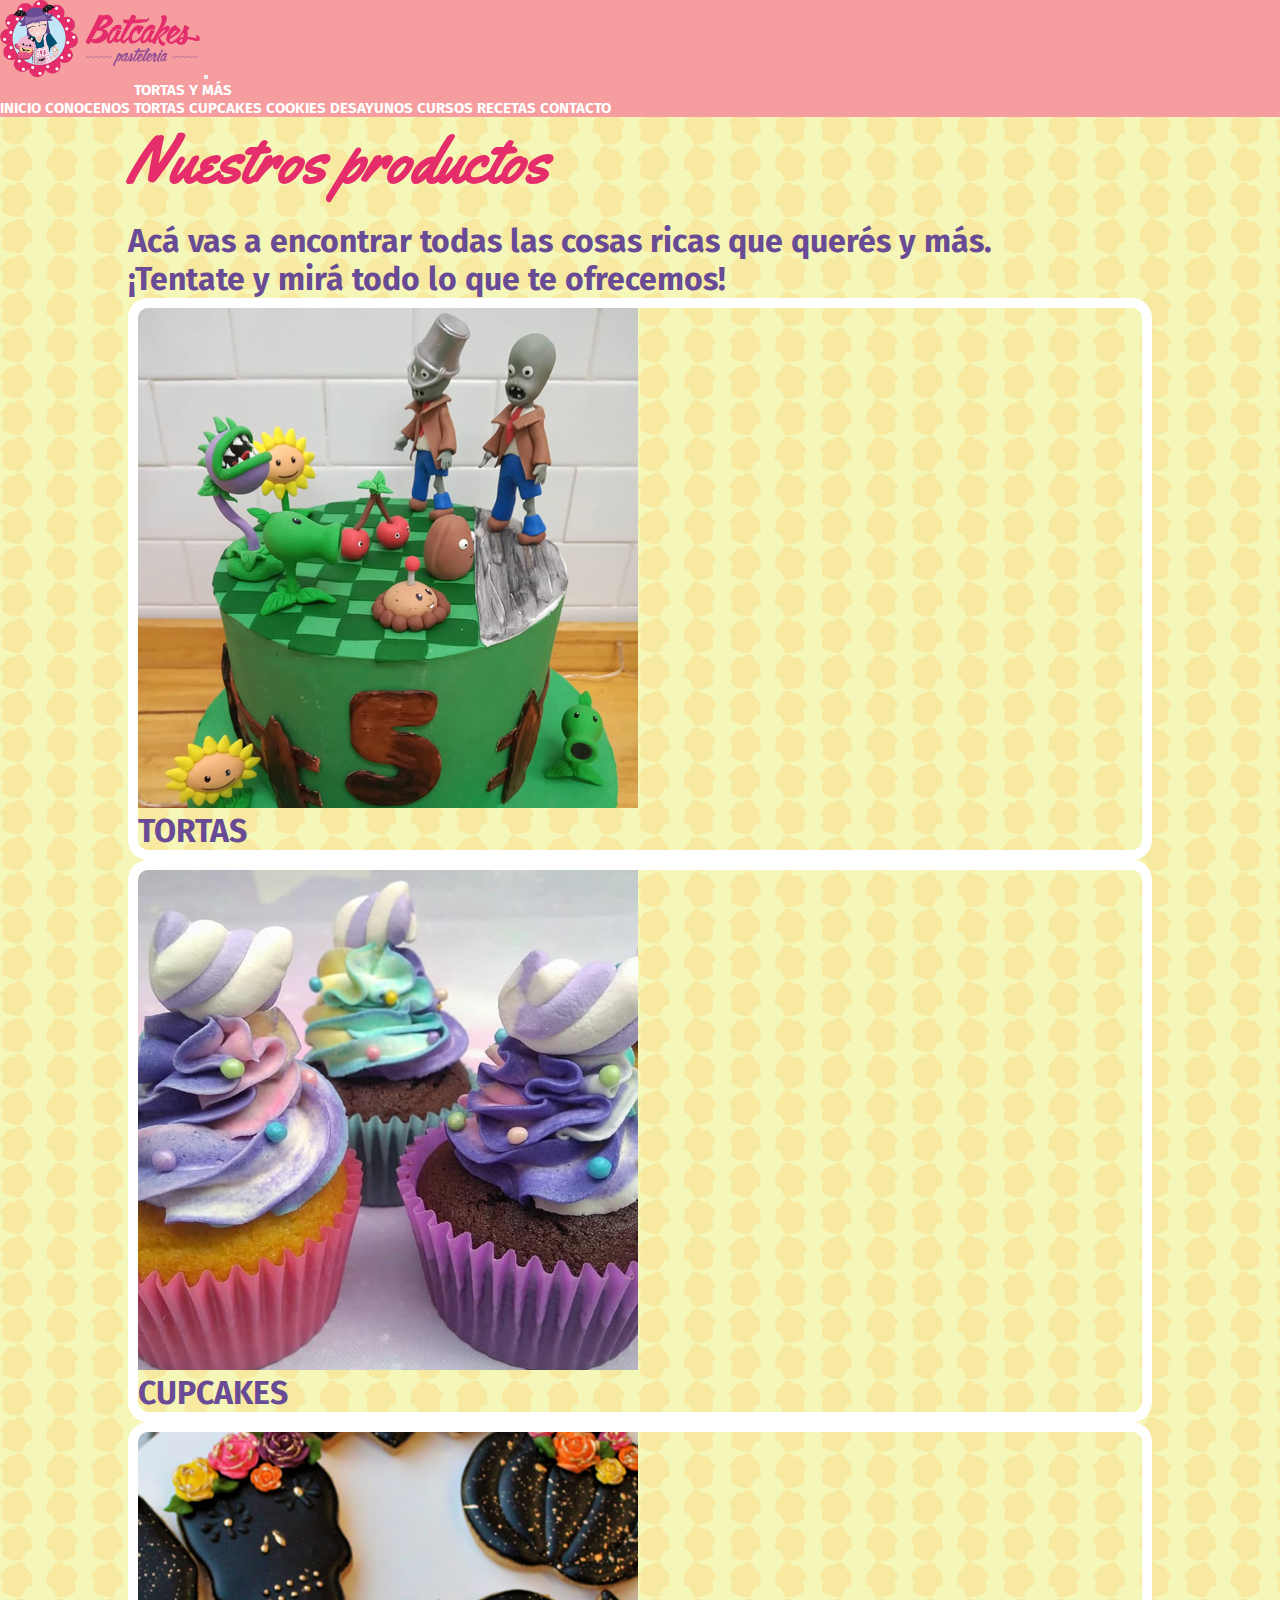
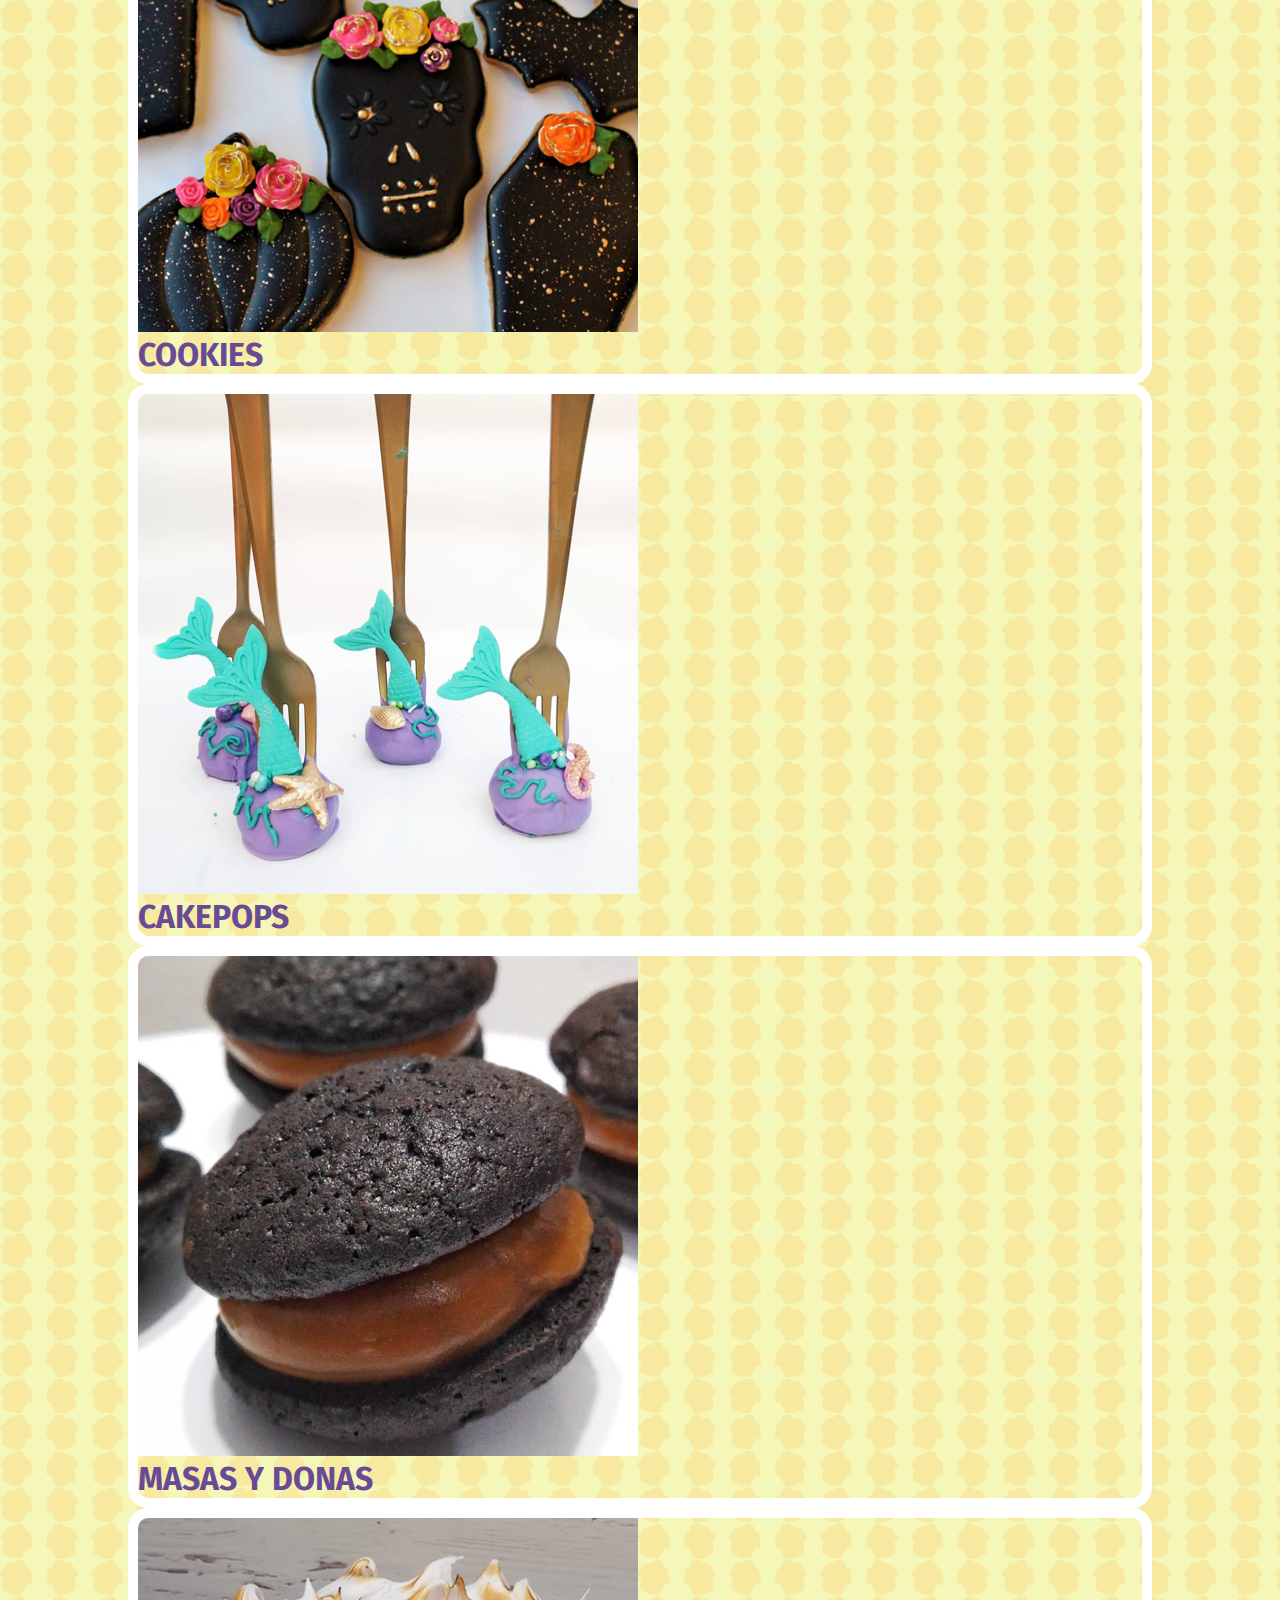
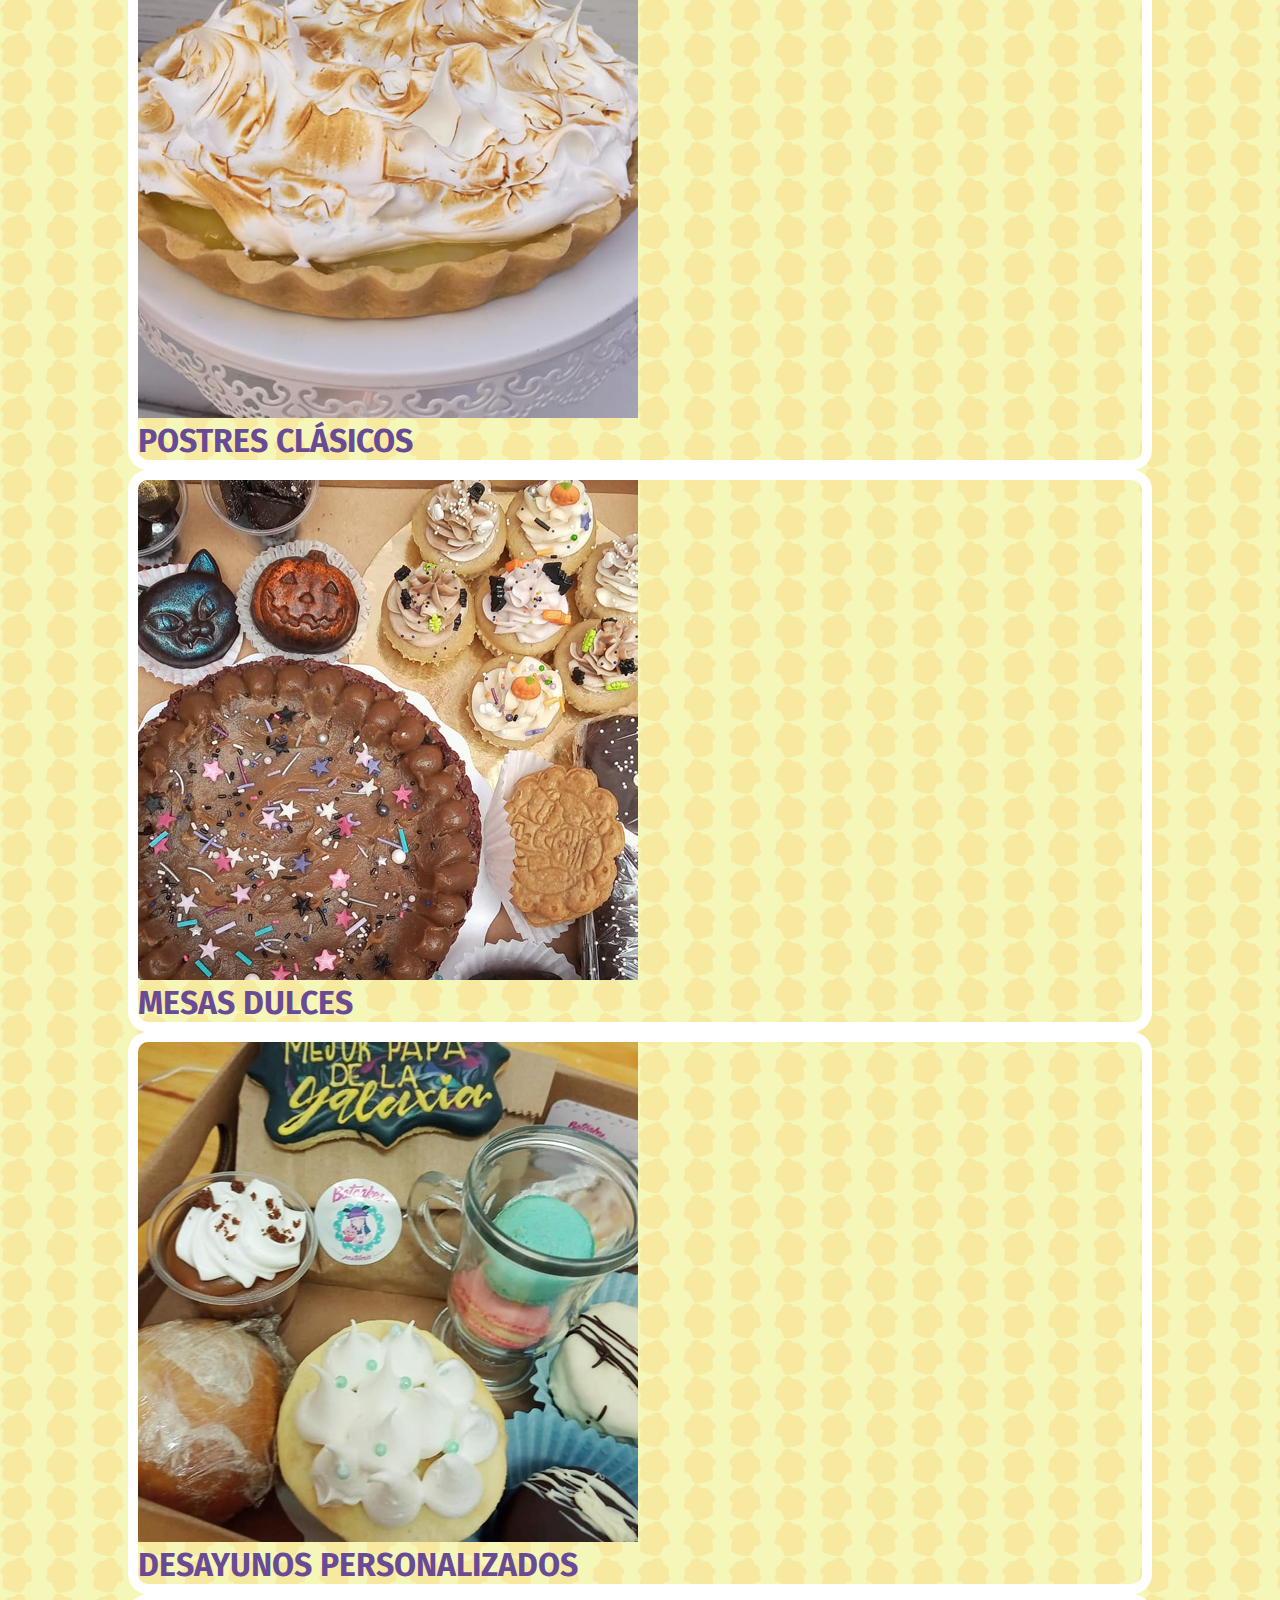
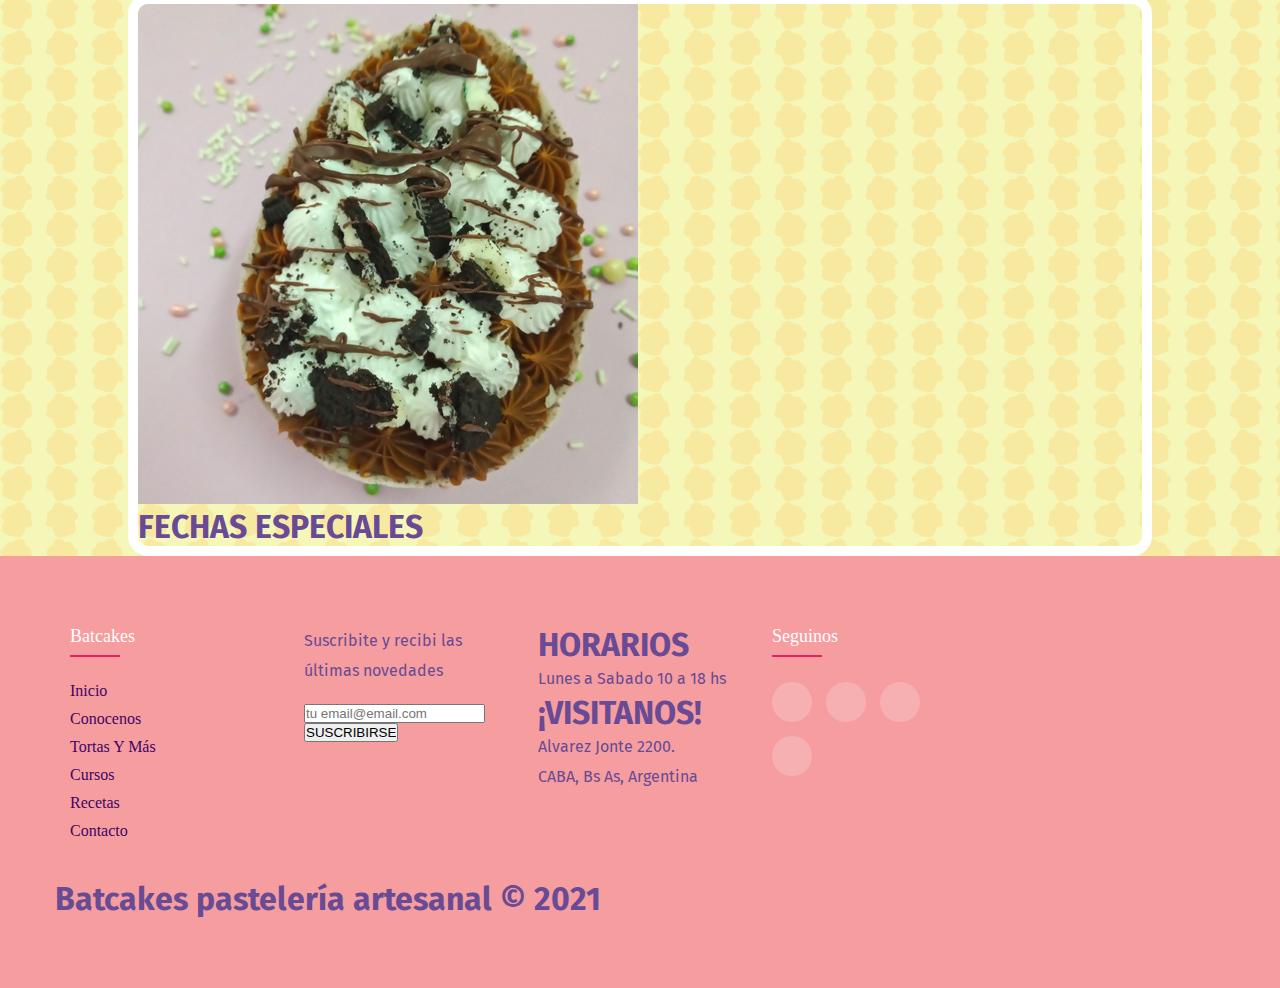
<file: paginas/productos.html>
<!DOCTYPE html>
<html lang="es">

<head>

	<meta charset="UTF-8">
    <meta http-equiv="X-UA-Compatible" content="IE=edge">
    <meta name="viewport" content="width=device-width, initial-scale=1.0">

    <!-- Link css local -->
    <link rel="stylesheet" href="../css/estilos.css">

    <!-- Bootstrap CSS -->
    <link href="https://cdn.jsdelivr.net/npm/bootstrap@5.0.2/dist/css/bootstrap.min.css" rel="stylesheet"
        integrity="sha384-EVSTQN3/azprG1Anm3QDgpJLIm9Nao0Yz1ztcQTwFspd3yD65VohhpuuCOmLASjC" crossorigin="anonymous">

    <!-- Link Google Fonts -->
    <link rel="preconnect" href="https://fonts.googleapis.com">
    <link rel="preconnect" href="https://fonts.gstatic.com" crossorigin>
    <link href="https://fonts.googleapis.com/css2?family=Fira+Sans:wght@400;600&family=Yellowtail&display=swap"
        rel="stylesheet">

    <!-- Fav icon (Icono en pesaña del navegador) -->
    <link rel="shortcut icon" href="../img/fav_icon_batcakes.png" type="image/x-icon">

    <!-- CDN Fontawesome iconos -->
    <link rel="stylesheet" href="https://pro.fontawesome.com/releases/v5.10.0/css/all.css"
        integrity="sha384-AYmEC3Yw5cVb3ZcuHtOA93w35dYTsvhLPVnYs9eStHfGJvOvKxVfELGroGkvsg+p" crossorigin="anonymous" />

    <title>Batcakes Pastelería - Productos</title>

    <!-- SEO META -->
    <meta name="description" content="Nos dedicamos a endulzar la vida creando las tortas y postres más ricos, además de dar cursos y recetas para todos lo que quieran entrar en el mundo de la pastelería.">
    <meta name="keywords" content="desayunos, productos, especiales, pedidos, batcakes, pastelería, tortas, cupcakes, cosas, ricas, dulces, chocolate, caramelo">
    <meta name="author" content="Tortas y pastelería artesanal">
    <meta name="title" content="Batcakes - Productos">

    <meta name="ROBOTS" content="INDEX, FOLLOW">
    <meta name="ROBOTS" content="ALL">
    <meta name="revisit-after" content="5 Days">
    <meta name="language" content="Spanish">
    <meta http-equiv="Content-Language" content="Es">
    <meta name="distribution" content="global">
    <meta name="city" content="Buenos Aires">
    <meta name="country" content="Argentina">
    <meta name="resource-type" content="Document">
    <meta name="doc-type" content="Web Page">

</head>

<body>

	<!--NAVBAR INICIO-->
	<nav class="navbar  navbar-expand-lg  p-3">

		<!--div contenedor-->
		<div class="container-fluid">

			<!--logo izq-->
			<a class="navbarLogo" href="index.html">
				<img src="../img/logo_batcakes.png" alt="logo_batcakes" width="200">
			</a>

			<!--boton hamburguesa-->
			<button class="navbar-toggler" type="button" data-bs-toggle="collapse" data-bs-target="#navbarNavAltMarkup"
				aria-controls="navbarNavAltMarkup" aria-expanded="false" aria-label="Toggle navigation">
				<span class="navbar-toggler-icon"></span>
			</button>

			<div class="collapse navbar-collapse " id="navbarNavAltMarkup">

				<div class="navbar-nav ms-auto mb-2 mb-lg-0 text-center">

					<ul class="navbar-nav ml-auto">

						<li class="nav-item">
							<a href="" class="nav-link">INICIO</a>
						</li>

						<li class="nav-item">
							<a href="" class="nav-link">conocenos</a>
						</li>

						<li class="nav-item dropdown">

							<a class="nav-link dropdown-toggle" href="#" id="navbarDropdown" role="button"
								data-bs-toggle="dropdown" aria-expanded="false">
								tortas y más
							</a>

							<ul class="dropdown-menu" aria-labelledby="navbarDropdown">

								<li><a class="dropdown-item" href="#">tortas</a></li>

								<li><a class="dropdown-item" href="#">cupcakes</a></li>

								<li><a class="dropdown-item" href="#">cookies</a></li>

								<li><a class="dropdown-item" href="#">desayunos</a></li>

							</ul>

						</li>

						<!-- <li class="nav-item">
									<a href="" class="nav-link">tortas y más</a>
								</li> -->

						<li class="nav-item">
							<a href="" class="nav-link">cursos</a>
						</li>

						<li class="nav-item">
							<a href="" class="nav-link">recetas</a>
						</li>

						<li class="nav-item">
							<a href="" class="nav-link">contacto</a>
						</li>

					</ul>

				</div>

			</div>

		</div>

	</nav>
	<!--NAVBAR FIN-->

	<main class="main_prod">

		<div class="container-fluid mx-auto">

			<div class="row pt-5">
				<h1>Nuestros productos</h1>
				<br>
				<h6>Acá vas a encontrar todas las cosas ricas que querés y más.
					<br>
					¡Tentate y mirá todo lo que te ofrecemos!
				</h6>
			</div>

			<div class="row">

				<div class="col-sm">
					<div class="card w-70 card-border mb-5">
						<img src="../img/tortas_prod.jpg" class="card-img-top" alt="...">
						<div class="card-body">
							<h3 class="card-text">tortas</h3>
						</div>
					</div>
				</div>

				<div class="col-sm">
					<div class="card w-70 card-border mb-5">
						<img src="../img/cupcakes_prod.jpg" class="card-img-top" alt="...">
						<div class="card-body">
							<h3 class="card-text">cupcakes</h3>
						</div>
					</div>
				</div>

				<div class="col-sm">
					<div class="card w-70 card-border mb-5">
						<img src="../img/cookies_prod.jpg" class="card-img-top" alt="...">
						<div class="card-body">
							<h3 class="card-text">cookies</h3>
						</div>
					</div>
				</div>
			</div>

			<div class="row">

				<div class="col-sm">
					<div class="card w-70 card-border mb-5">
						<img src="../img/cakepop_prod.jpg" class="card-img-top" alt="...">
						<div class="card-body">
							<h3 class="card-text">cakepops</h3>
						</div>
					</div>
				</div>

				<div class="col-sm">
					<div class="card w-70 card-border mb-5">
						<img src="../img/masas_prod.jpg" class="card-img-top" alt="...">
						<div class="card-body">
							<h3 class="card-text">masas y donas</h3>
						</div>
					</div>
				</div>

				<div class="col-sm">
					<div class="card w-70 card-border mb-5">
						<img src="../img/clasicos_prod.jpg" class="card-img-top" alt="...">
						<div class="card-body">
							<h3 class="card-text">postres clásicos</h3>
						</div>
					</div>
				</div>
			</div>

			<div class="row">

				<div class="col-sm">
					<div class="card w-70 card-border mb-5">
						<img src="../img/mesas_prod.jpg" class="card-img-top" alt="...">
						<div class="card-body">
							<h3 class="card-text">mesas dulces</h3>
						</div>
					</div>
				</div>

				<div class="col-sm">
					<div class="card w-70 card-border mb-5">
						<img src="../img/desayunos_prod.jpg" class="card-img-top" alt="...">
						<div class="card-body">
							<h3 class="card-text">desayunos personalizados</h3>
						</div>
					</div>
				</div>

				<div class="col-sm">
					<div class="card w-70 card-border mb-5">
						<img src="../img/fechas_prod.jpg" class="card-img-top" alt="...">
						<div class="card-body">
							<h3 class="card-text">fechas especiales</h3>
						</div>
					</div>
				</div>
			</div>

		</div>

	</main>

	<footer class="footer">
		<div class="container-footer">

			<div class="rowFoot">

				<div class="footer-col">
					<h4>Batcakes</h4>
					<ul>
						<li> <a href="index.html" target="_blank"> Inicio </a> </li>
						<li> <a href="paginas/nosotros.html" target="_blank"> Conocenos </a> </li>
						<li> <a href="paginas/productos.html" target="_blank"> Tortas y más </a> </li>
						<li> <a href="paginas/cursos.html" target="_blank"> Cursos </a> </li>
						<li> <a href="paginas/recetas.html" target="_blank"> Recetas </a> </li>
						<li> <a href="paginas/contacto.html" target="_blank"> Contacto </a> </li>
					</ul>
				</div>

				<div class="footer-col">
					<form action="enviar.php" method="post" enctype="application/x-www-form-urlencoded">
						<p>Suscribite y recibi las últimas novedades</p>
						<br>
						<input type="email" placeholder="tu email@email.com">
						<br>
						<input type="submit" value="SUSCRIBIRSE">
					</form>
				</div>

				<div class="footer-col">
					<h3>Horarios</h3>
					<p> Lunes a Sabado
						10 a 18 hs</p>

					<h3>¡Visitanos!</h3>
					<p> Alvarez Jonte 2200. </p>
					<p> CABA, Bs As, Argentina </p>
				</div>

				<div class="footer-col">
					<h4>Seguinos</h4>
					<div class="social-links">
						<a href="#"><i class="fab fa-facebook-f"></i></a>
						<a href="#"><i class="fab fa-twitter"></i></a>
						<a href="#"><i class="fab fa-instagram"></i></a>
						<a href="#"><i class="fab fa-linkedin-in"></i></a>
					</div>
				</div>

				<div class="footer-col">
					<iframe
						src="https://www.google.com/maps/embed?pb=!1m18!1m12!1m3!1d3283.720958099582!2d-58.476170157116755!3d-34.611216973577136!2m3!1f0!2f0!3f0!3m2!1i1024!2i768!4f13.1!3m3!1m2!1s0x95bcc9fb2ce92301%3A0x4c90fa59de78e3a5!2sGral.%20Jos%C3%A9%20Gervasio%20Artigas%201800-1700%2C%20C1416AKP%20CABA!5e0!3m2!1ses!2sar!4v1624315947583!5m2!1ses!2sar"
						width="250" height="250" style="border:0;" allowfullscreen="" loading="lazy">
					</iframe>
				</div>

				<div class="rowFoot align-items-center">
					<div>
						<h6>Batcakes pastelería artesanal © 2021</h6>
					</div>

				</div>

			</div>

		</div>

	</footer>

	<!-- Option 1: Bootstrap Bundle with Popper -->
	<script src="https://cdn.jsdelivr.net/npm/bootstrap@5.0.2/dist/js/bootstrap.bundle.min.js"
		integrity="sha384-MrcW6ZMFYlzcLA8Nl+NtUVF0sA7MsXsP1UyJoMp4YLEuNSfAP+JcXn/tWtIaxVXM"
		crossorigin="anonymous"></script>
</body>

</html>
</file>
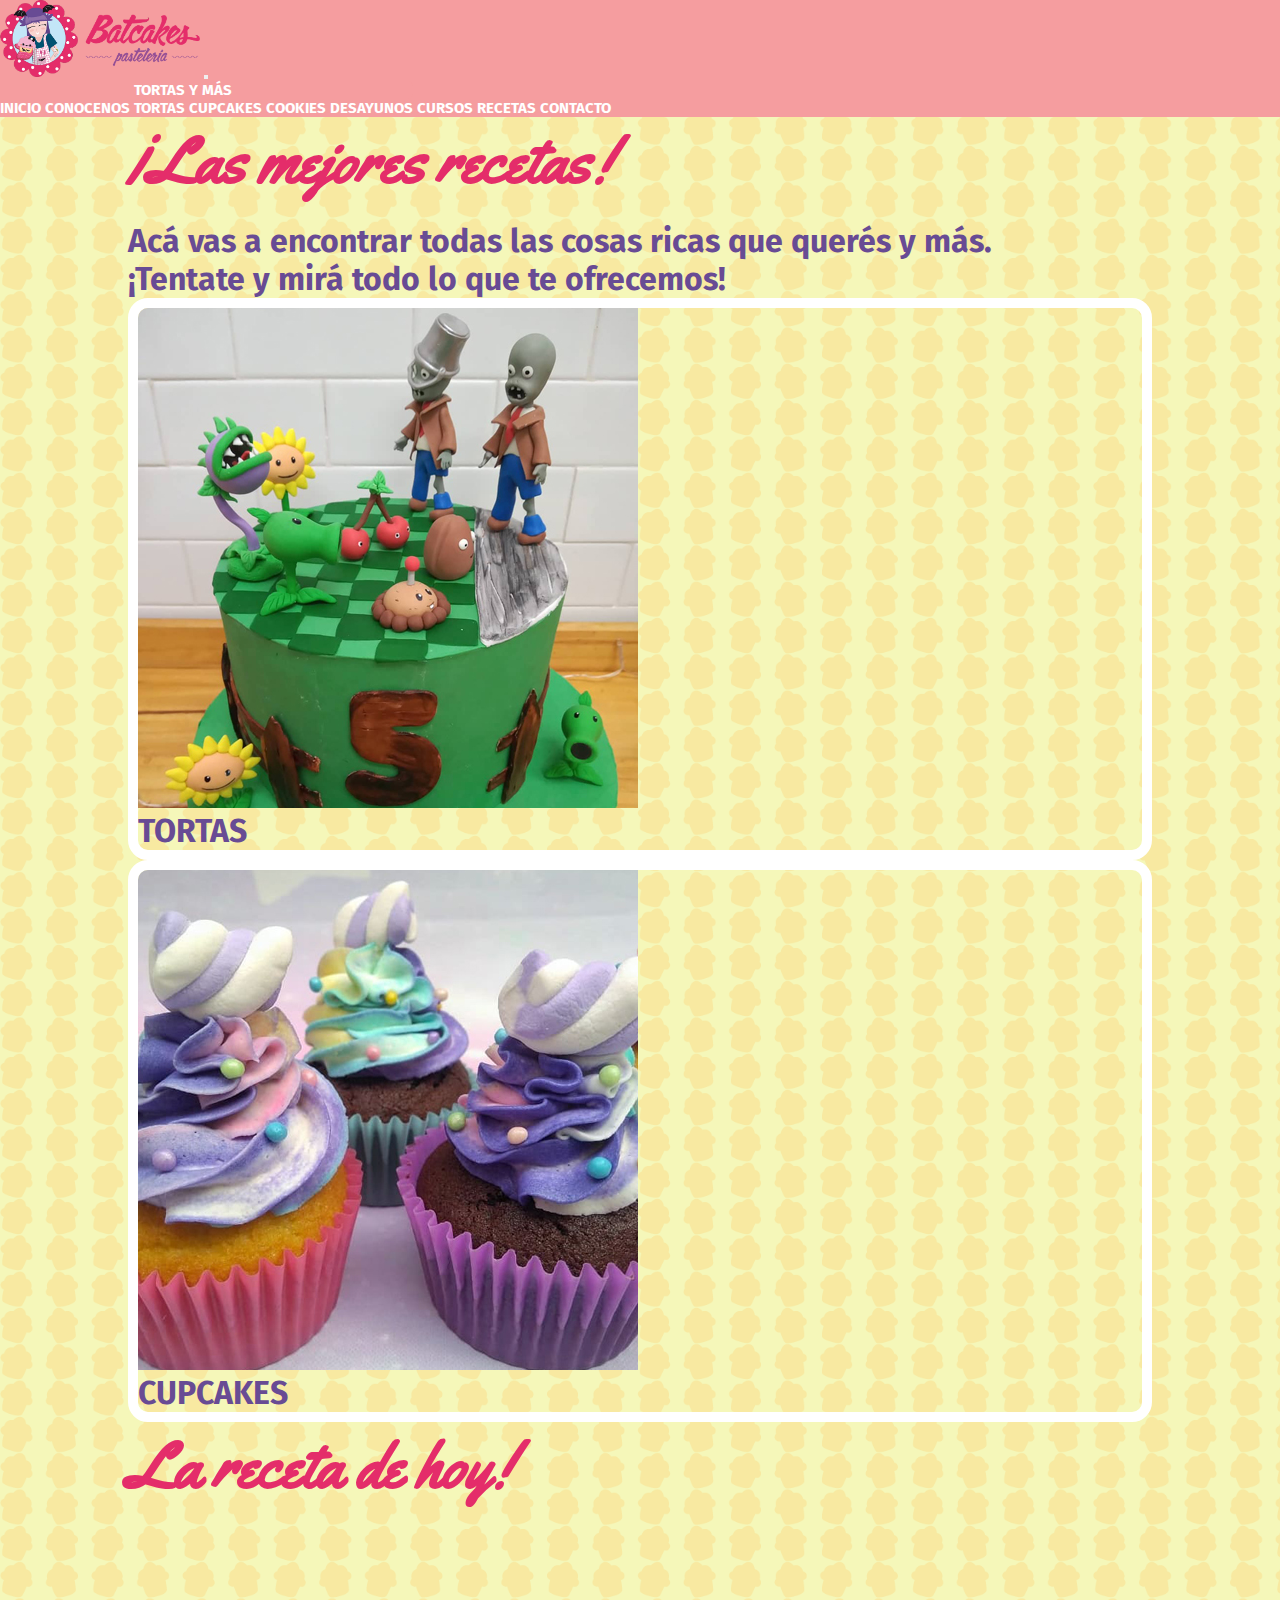
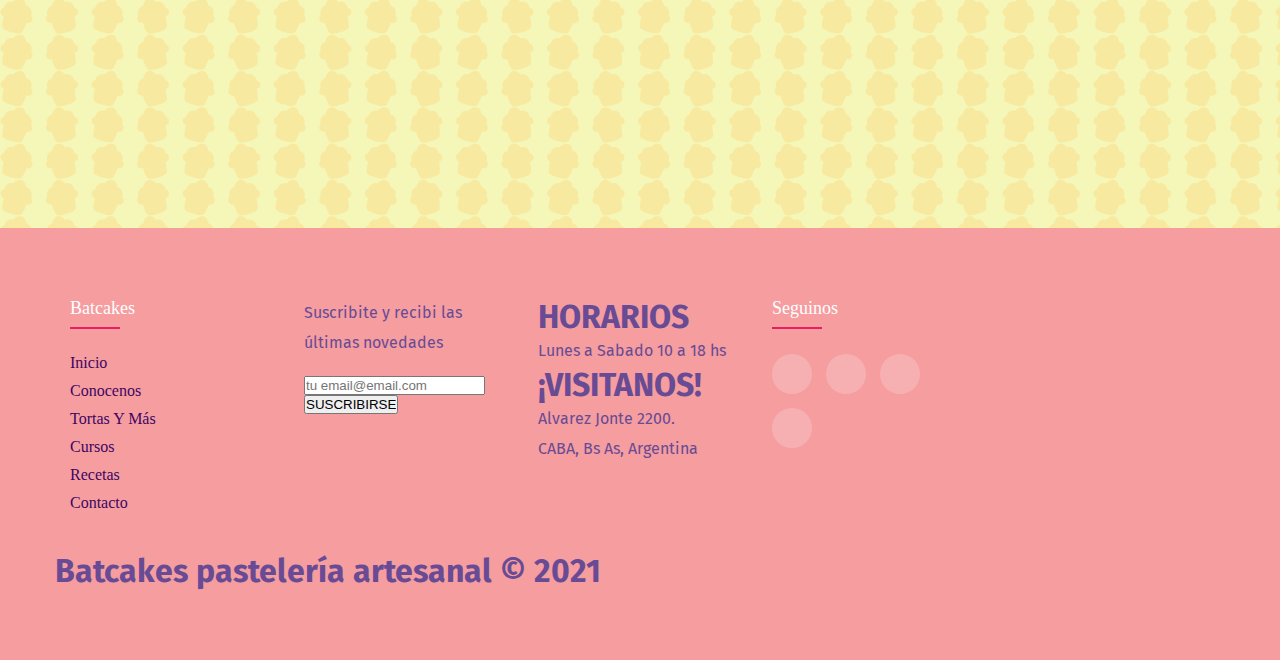
<file: paginas/recetas.html>
<!DOCTYPE html>
<html lang="es">

<head>

	<meta charset="UTF-8">
    <meta http-equiv="X-UA-Compatible" content="IE=edge">
    <meta name="viewport" content="width=device-width, initial-scale=1.0">

    <!-- Link css local -->
    <link rel="stylesheet" href="../css/estilos.css">

    <!-- Bootstrap CSS -->
    <link href="https://cdn.jsdelivr.net/npm/bootstrap@5.0.2/dist/css/bootstrap.min.css" rel="stylesheet"
        integrity="sha384-EVSTQN3/azprG1Anm3QDgpJLIm9Nao0Yz1ztcQTwFspd3yD65VohhpuuCOmLASjC" crossorigin="anonymous">

    <!-- Link Google Fonts -->
    <link rel="preconnect" href="https://fonts.googleapis.com">
    <link rel="preconnect" href="https://fonts.gstatic.com" crossorigin>
    <link href="https://fonts.googleapis.com/css2?family=Fira+Sans:wght@400;600&family=Yellowtail&display=swap"
        rel="stylesheet">

    <!-- Fav icon (Icono en pesaña del navegador) -->
    <link rel="shortcut icon" href="../img/fav_icon_batcakes.png" type="image/x-icon">

    <!-- CDN Fontawesome iconos -->
    <link rel="stylesheet" href="https://pro.fontawesome.com/releases/v5.10.0/css/all.css"
        integrity="sha384-AYmEC3Yw5cVb3ZcuHtOA93w35dYTsvhLPVnYs9eStHfGJvOvKxVfELGroGkvsg+p" crossorigin="anonymous" />

    <title>Batcakes Pastelería - Contacto</title>

    <!-- SEO META -->
    <meta name="description" content="Nos dedicamos a endulzar la vida creando las tortas y postres más ricos, además de dar cursos y recetas para todos lo que quieran entrar en el mundo de la pastelería.">
    <meta name="keywords" content="contacto, contactanos, dudas, preguntas, pedidos, batcakes, pastelería, tortas, cupcakes, cosas, ricas, dulces, chocolate, caramelo">
    <meta name="author" content="Tortas y pastelería artesanal">
    <meta name="title" content="Batcakes - Recetas">

    <meta name="ROBOTS" content="INDEX, FOLLOW">
    <meta name="ROBOTS" content="ALL">
    <meta name="revisit-after" content="5 Days">
    <meta name="language" content="Spanish">
    <meta http-equiv="Content-Language" content="Es">
    <meta name="distribution" content="global">
    <meta name="city" content="Buenos Aires">
    <meta name="country" content="Argentina">
    <meta name="resource-type" content="Document">
    <meta name="doc-type" content="Web Page">

</head>

<body>

	<!--NAVBAR INICIO-->
	<nav class="navbar  navbar-expand-lg  p-3">

		<!--div contenedor-->
		<div class="container-fluid">

			<!--logo izq-->
			<a class="navbarLogo" href="index.html">
				<img src="../img/logo_batcakes.png" alt="logo_batcakes" width="200">
			</a>

			<!--boton hamburguesa-->
			<button class="navbar-toggler" type="button" data-bs-toggle="collapse" data-bs-target="#navbarNavAltMarkup"
				aria-controls="navbarNavAltMarkup" aria-expanded="false" aria-label="Toggle navigation">
				<span class="navbar-toggler-icon"></span>
			</button>

			<div class="collapse navbar-collapse " id="navbarNavAltMarkup">

				<div class="navbar-nav ms-auto mb-2 mb-lg-0 text-center">

					<ul class="navbar-nav ml-auto">

						<li class="nav-item">
							<a href="" class="nav-link">INICIO</a>
						</li>

						<li class="nav-item">
							<a href="" class="nav-link">conocenos</a>
						</li>

						<li class="nav-item dropdown">

							<a class="nav-link dropdown-toggle" href="#" id="navbarDropdown" role="button"
								data-bs-toggle="dropdown" aria-expanded="false">
								tortas y más
							</a>

							<ul class="dropdown-menu" aria-labelledby="navbarDropdown">

								<li><a class="dropdown-item" href="#">tortas</a></li>

								<li><a class="dropdown-item" href="#">cupcakes</a></li>

								<li><a class="dropdown-item" href="#">cookies</a></li>

								<li><a class="dropdown-item" href="#">desayunos</a></li>

							</ul>

						</li>

						<!-- <li class="nav-item">
									<a href="" class="nav-link">tortas y más</a>
								</li> -->

						<li class="nav-item">
							<a href="" class="nav-link">cursos</a>
						</li>

						<li class="nav-item">
							<a href="" class="nav-link">recetas</a>
						</li>

						<li class="nav-item">
							<a href="" class="nav-link">contacto</a>
						</li>

					</ul>

				</div>

			</div>

		</div>

	</nav>
	<!--NAVBAR FIN-->

	<main class="main_prod">
		<div class="container-fluid mx-auto">

			<div class="row pt-5">
				<h1>¡Las mejores recetas!</h1>
				<br>
				<h6>Acá vas a encontrar todas las cosas ricas que querés y más.
					<br>
					¡Tentate y mirá todo lo que te ofrecemos!
				</h6>
			</div>

			<div class="row">

				<div class="col-sm">
					<div class="card w-70 card-border mb-5">
						<img src="../img/tortas_prod.jpg" class="card-img-top" alt="...">
						<div class="card-body">
							<h3 class="card-text">tortas</h3>
						</div>
					</div>
				</div>

				<div class="col-sm">
					<div class="card w-70 card-border mb-5">
						<img src="../img/cupcakes_prod.jpg" class="card-img-top" alt="...">
						<div class="card-body">
							<h3 class="card-text">cupcakes</h3>
						</div>
					</div>
				</div>

			</div>

		</div>

		<h1>La receta de hoy!</h1>
		<iframe width="560" height="315" src="https://www.youtube.com/embed/5h3Eg-_AGC0" title="YouTube video player"
			frameborder="0"
			allow="accelerometer; autoplay; clipboard-write; encrypted-media; gyroscope; picture-in-picture"
			allowfullscreen></iframe>
		</video>

	</main>


	<footer class="footer">
		<div class="container-footer">

			<div class="rowFoot">

				<div class="footer-col">
					<h4>Batcakes</h4>
					<ul>
						<li> <a href="index.html" target="_blank"> Inicio </a> </li>
						<li> <a href="paginas/nosotros.html" target="_blank"> Conocenos </a> </li>
						<li> <a href="paginas/productos.html" target="_blank"> Tortas y más </a> </li>
						<li> <a href="paginas/cursos.html" target="_blank"> Cursos </a> </li>
						<li> <a href="paginas/recetas.html" target="_blank"> Recetas </a> </li>
						<li> <a href="paginas/contacto.html" target="_blank"> Contacto </a> </li>
					</ul>
				</div>

				<div class="footer-col">
					<form action="enviar.php" method="post" enctype="application/x-www-form-urlencoded">
						<p>Suscribite y recibi las últimas novedades</p>
						<br>
						<input type="email" placeholder="tu email@email.com">
						<br>
						<input type="submit" value="SUSCRIBIRSE">
					</form>
				</div>

				<div class="footer-col">
					<h3>Horarios</h3>
					<p> Lunes a Sabado
						10 a 18 hs</p>

					<h3>¡Visitanos!</h3>
					<p> Alvarez Jonte 2200. </p>
					<p> CABA, Bs As, Argentina </p>
				</div>

				<div class="footer-col">
					<h4>Seguinos</h4>
					<div class="social-links">
						<a href="#"><i class="fab fa-facebook-f"></i></a>
						<a href="#"><i class="fab fa-twitter"></i></a>
						<a href="#"><i class="fab fa-instagram"></i></a>
						<a href="#"><i class="fab fa-linkedin-in"></i></a>
					</div>
				</div>

				<div class="footer-col">
					<iframe
						src="https://www.google.com/maps/embed?pb=!1m18!1m12!1m3!1d3283.720958099582!2d-58.476170157116755!3d-34.611216973577136!2m3!1f0!2f0!3f0!3m2!1i1024!2i768!4f13.1!3m3!1m2!1s0x95bcc9fb2ce92301%3A0x4c90fa59de78e3a5!2sGral.%20Jos%C3%A9%20Gervasio%20Artigas%201800-1700%2C%20C1416AKP%20CABA!5e0!3m2!1ses!2sar!4v1624315947583!5m2!1ses!2sar"
						width="250" height="250" style="border:0;" allowfullscreen="" loading="lazy">
					</iframe>
				</div>

				<div class="rowFoot align-items-center">
					<div>
						<h6>Batcakes pastelería artesanal © 2021</h6>
					</div>

				</div>

			</div>

		</div>

	</footer>

	<!-- Option 1: Bootstrap Bundle with Popper -->
	<script src="https://cdn.jsdelivr.net/npm/bootstrap@5.0.2/dist/js/bootstrap.bundle.min.js"
		integrity="sha384-MrcW6ZMFYlzcLA8Nl+NtUVF0sA7MsXsP1UyJoMp4YLEuNSfAP+JcXn/tWtIaxVXM"
		crossorigin="anonymous"></script>
</body>

</html>
</file>
<file: css/estilos.css>
/* GENERAL */
* {
    margin: 0;
    padding: 0;
    box-sizing: border-box;
    text-decoration: none;
    color: inherit;
    list-style: none;
}

body {
    background-color: rgb(245, 247, 185);
    background-image: url(../img/bkgDecoRep.png);
    background-repeat: repeat-y;
    background-size: 96em;
}


h1 {
    color: rgb(228, 45, 106);
    font-size: 4em;
    font-family: "Yellowtail";
}

h2 {
    color: rgb(104, 75, 148);
    font-size: 3em;
    font-family: "Yellowtail";
    margin-left: 1em;
}

h3 {
    color: rgb(104, 75, 148);
    font-size: 2em;
    font-family: "Fira Sans", sans-serif !important;
    text-transform: uppercase;
}

h6 {
  color: rgb(104, 75, 148);
  font-size: 2em;
  font-family: "Fira Sans", sans-serif;
}


p {
    color: rgb(104, 75, 148);
    font-size: 1em;
    font-family: "Fira Sans", sans-serif;
    line-height: 30px;
}

span {
    font-size: 1em;
    font-weight: bold;
    color: rgb(104, 75, 148);
}

/* GENERAL FIN */


/*-- NAVBAR --*/

.navbar {
    background-color: rgb(245, 157, 159);
}

.navbar-toggler {
    color: white;
}

.navbar-nav li {
    position: relative;
    display: inline-block;
    font-size: 15px;
    font-family: "Fira Sans", sans-serif;
    font-weight: bold;
    text-transform: uppercase;
}

.navbar-nav li a {
    display: block;
    text-decoration: none;
    color: rgb(255, 255, 255);
    background-color: rgb(245, 157, 159);
    border-radius: 5px;
}

.navbar-nav li a:hover {
    background-color: rgb(9, 140, 145);
    color: rgb(255, 255, 255);
    transition: all .3s;
    border-radius: 5px;
}

.navbar-nav li a:visited {
  color: rgb(255, 255, 255);
}

/* estilos para el nav - fin*/


/*-- SECCION TENTATE --*/

#ribbon {
    background-color: rgb(240, 113, 134);
    background-image: repeating-linear-gradient(45deg, transparent, transparent 25px, rgba(247, 141, 141, 0.822) 25px, rgba(131, 21, 21, 0.5) 40px);
}


#tentate {
    background-color: rgb(245, 157, 159);
    position: relative;
    margin-top: -20px;
    z-index: index 10;
    box-shadow: rgb(49, 21, 7)
}

.fotoIntro {
  width:200px;
  height:200px;
  border-radius:150px;
}

/*-- FIN SECCION TENTATE --*/


/*--  SECCION DESTACADOS --*/
#destacados{
  background: rgb(255,255,255);
  background: url(../img/bkgCaramelo.png);
  background-repeat: repeat-x;
  background-size: 100%;
  margin-top: -20px;
}

.card-border{
  border: solid 10px white;
  border-radius: 20px;
  overflow: hidden;
  transition: all ease-out 0.2s;
}
.card-border:hover{
  transform: scale(1.05);
}

/*--  FIN SECCION DESTACADOS --*/

/*--  SECCION RECETAS --*/

#recetas{
  /* background: rgb(255,255,255); */
  background: linear-gradient(180deg, rgba(255,255,255,0) 0%, rgb(0, 247, 214) 37%);
  background-size: 100%;
  margin-top: -20px;
}
/*--  FIN SECCION RECETAS --*/


.cierre {
  transform: rotateX(180deg);
}


/*--  FOOTER --*/
.container-footer {
	max-width: 1170px;
	margin:auto;
}

.rowFoot{
	display: flex;
	flex-wrap: wrap;
}

ul{
	list-style: none;
}

.footer{
	background-color: rgb(245, 157, 159);
    padding: 70px 0;
}

.footer-col{
   width: 20%;
   padding: 0 15px;
}

.footer-col h4{
	font-size: 18px;
	color: #ffffff;
	text-transform: capitalize;
	margin-bottom: 35px;
	font-weight: 500;
	position: relative;
}

.footer-col h4::before{
	content: '';
	position: absolute;
	left:0;
	bottom: -10px;
	background-color: #e91e63;
	height: 2px;
	box-sizing: border-box;
	width: 50px;
}

.footer-col ul li:not(:last-child){
	margin-bottom: 10px;
}

.footer-col ul li a{
	font-size: 16px;
	text-transform: capitalize;
	color: #ffffff;
	text-decoration: none;
	font-weight: 300;
	color: #400563;
	display: block;
	transition: all 0.3s ease;
}

.footer-col ul li a:hover{
	color: #ffffff;
	padding-left: 8px;
}

.footer-col .social-links a{
	display: inline-block;
	height: 40px;
	width: 40px;
	background-color: rgba(255,255,255,0.2);
	margin:0 10px 10px 0;
	text-align: center;
	line-height: 40px;
	border-radius: 50%;
	color: #ffffff;
	transition: all 0.5s ease;
}

.footer-col .social-links a:hover{
	color: rgb(9, 140, 145);
	background-color: #ffffff;
}

/*responsive footer*/
@media(max-width: 767px){
  .footer-col{
    width: 50%;
    margin-bottom: 30px;
}
}
@media(max-width: 574px){
  .footer-col{
    width: 100%;
}
}

/*--  FIN FOOTER --*/


/*--  PAGINA NOSOTROS --*/

.nosotros {
  width: 90%;
  margin: 1em auto;
}

.nosotros__art {
  margin: 1em 0;
  display: flex;
  align-items: center;
}

.nosotros__art img {
  height: 300px;
}

.nosotros__art--txt {
  padding: 2em;
}

.nosotros__art--txt h3 {
  margin-bottom: 1em;
}

.reverse {
  flex-direction: row-reverse;
}

/*--  FIN PAGINA NOSOTROS --*/

.main_prod {
  width: 80%;
  margin: auto;
}


/*-- CONTACTO --*/

.containerForm{
	position: relative;
	width: 100%;
	height: 100%;
	display: flex;
	justify-content: center;
	align-items: center;
	padding: 20px 100px;
}

.containerForm:after{
	content: '';
	position: absolute;
	width: 100%;
	height: 100%;
	left: 0;
	top: 0;
	background: url("img/bg.jpg") no-repeat center;
	background-size: cover;
	filter: blur(50px);
	z-index: -1;
}
.contact-box{
	max-width: 850px;
	display: grid;
	grid-template-columns: repeat(2, 1fr);
	justify-content: center;
	align-items: center;
	text-align: center;
	background-color: #fff;
	box-shadow: 0px 0px 19px 5px rgba(0,0,0,0.19);
}

.left{
	background: url("../img/foto_contacto.jpg") no-repeat center;
	background-size: cover;
	height: 100%;
}

.right{
	padding: 25px 40px;
}

.right h2{
	position: relative;
	padding: 0 0 10px;
	margin-bottom: 10px;
}

.right h2:after{
	content: '';
    position: absolute;
    left: 50%;
    bottom: 0;
    transform: translateX(-50%);
    height: 4px;
    width: 50px;
    border-radius: 2px;
    background-color: #2ecc71;
}

.field{
	width: 100%;
	border: 2px solid rgba(0, 0, 0, 0);
	outline: none;
	background-color: rgba(230, 230, 230, 0.6);
	padding: 0.5rem 1rem;
	font-size: 1.1rem;
	margin-bottom: 22px;
	transition: .3s;
}

.field:hover{
	background-color: rgba(0, 0, 0, 0.1);
}

textarea{
	min-height: 150px;
}


.btn{
	width: 100%;
	padding: 0.5rem 1rem;
	background-color: #2ecc71;
	color: #fff;
	font-size: 1.1rem;
	border: none;
	outline: none;
	cursor: pointer;
	transition: .3s;
}

.btn:hover{
    background-color: #27ae60;
}


.field:focus{
    border: 2px solid rgba(30,85,250,0.47);
    background-color: #fff;
}

.asuntoDisplay {
  display: flex;
  padding: 2em;
}
.asuntoDisplay h4 {
  padding: 0.2em;
}

.checkbt {
  display: flex;
  padding: 2em;
}

.checktb label {
  margin: 0.3em;
  display: block;
}

@media screen and (max-width: 880px){
	.contact-box{
		grid-template-columns: 1fr;
	}
	.left{
		height: 200px;
	}
}

/** PAG ERROR  **/

.main_error {
  height: 100vh;
  width: 100%;
  display: grid;
  place-items: center;
}

.a_error {
  border-radius: 5%;
	padding: 0.5rem 1rem;
	background-color: #2ecc71;
	color: #fff;
	font-size: 1.1rem;
	border: none;
	outline: none;
	cursor: pointer;
	transition: .3s;
  color: #fff;
    font-family: "Fira Sans", sans-serif !important;
    text-transform: uppercase;
    text-decoration: none;
}

.a_error:hover{
  background-color: #27ae60;
  cursor: pointer;
  color: #fff;
}
</file>
